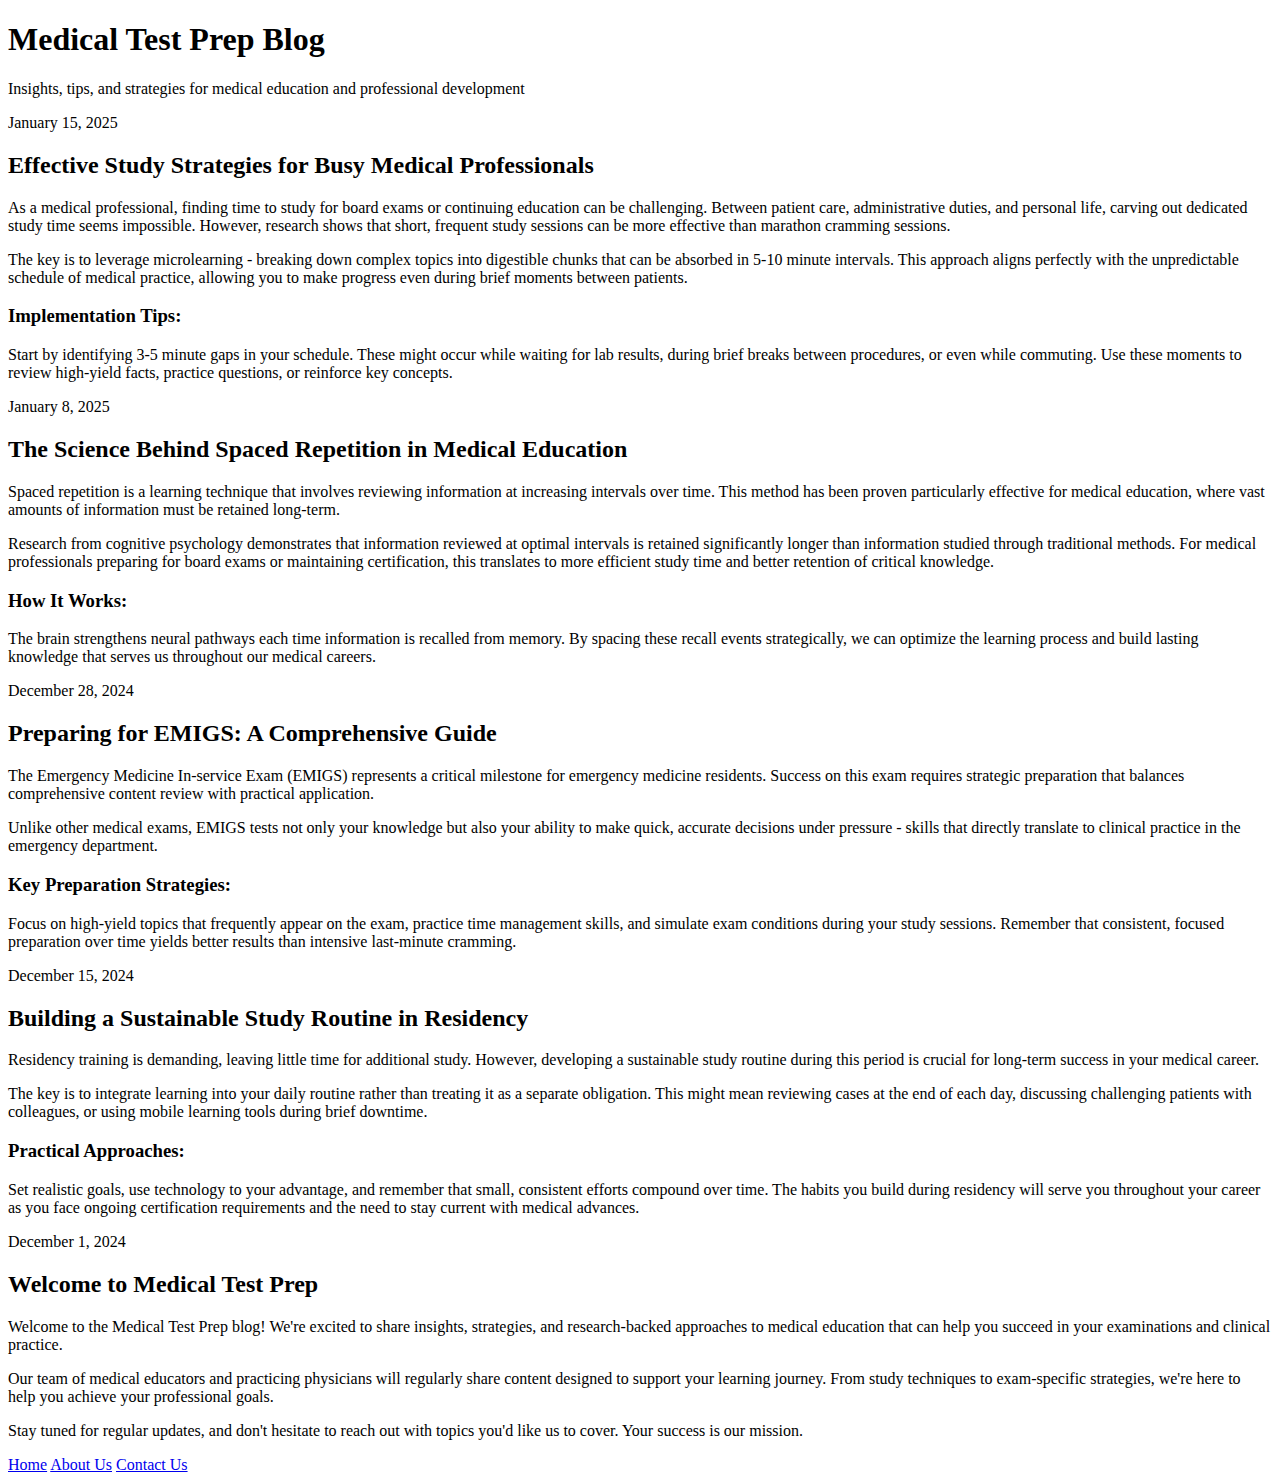
<file: blog.html>
<!DOCTYPE html>
<html lang="en">
<head>
  <meta charset="UTF-8" />
  <meta name="viewport" content="width=device-width, initial-scale=1.0"/>
  <title>Blog - Medical Test Prep</title>
  <link rel="stylesheet" href="style.css" />
</head>
<body>
  <div class="page-container">
    <header class="page-header">
      <h1 class="page-title">Medical Test Prep Blog</h1>
      <p>Insights, tips, and strategies for medical education and professional development</p>
    </header>
    
    <div class="page-content">
      <article class="blog-post">
        <div class="blog-date">January 15, 2025</div>
        <h2>Effective Study Strategies for Busy Medical Professionals</h2>
        <p>As a medical professional, finding time to study for board exams or continuing education can be challenging. Between patient care, administrative duties, and personal life, carving out dedicated study time seems impossible. However, research shows that short, frequent study sessions can be more effective than marathon cramming sessions.</p>
        <p>The key is to leverage microlearning - breaking down complex topics into digestible chunks that can be absorbed in 5-10 minute intervals. This approach aligns perfectly with the unpredictable schedule of medical practice, allowing you to make progress even during brief moments between patients.</p>
        <h3>Implementation Tips:</h3>
        <p>Start by identifying 3-5 minute gaps in your schedule. These might occur while waiting for lab results, during brief breaks between procedures, or even while commuting. Use these moments to review high-yield facts, practice questions, or reinforce key concepts.</p>
      </article>
      
      <article class="blog-post">
        <div class="blog-date">January 8, 2025</div>
        <h2>The Science Behind Spaced Repetition in Medical Education</h2>
        <p>Spaced repetition is a learning technique that involves reviewing information at increasing intervals over time. This method has been proven particularly effective for medical education, where vast amounts of information must be retained long-term.</p>
        <p>Research from cognitive psychology demonstrates that information reviewed at optimal intervals is retained significantly longer than information studied through traditional methods. For medical professionals preparing for board exams or maintaining certification, this translates to more efficient study time and better retention of critical knowledge.</p>
        <h3>How It Works:</h3>
        <p>The brain strengthens neural pathways each time information is recalled from memory. By spacing these recall events strategically, we can optimize the learning process and build lasting knowledge that serves us throughout our medical careers.</p>
      </article>
      
      <article class="blog-post">
        <div class="blog-date">December 28, 2024</div>
        <h2>Preparing for EMIGS: A Comprehensive Guide</h2>
        <p>The Emergency Medicine In-service Exam (EMIGS) represents a critical milestone for emergency medicine residents. Success on this exam requires strategic preparation that balances comprehensive content review with practical application.</p>
        <p>Unlike other medical exams, EMIGS tests not only your knowledge but also your ability to make quick, accurate decisions under pressure - skills that directly translate to clinical practice in the emergency department.</p>
        <h3>Key Preparation Strategies:</h3>
        <p>Focus on high-yield topics that frequently appear on the exam, practice time management skills, and simulate exam conditions during your study sessions. Remember that consistent, focused preparation over time yields better results than intensive last-minute cramming.</p>
      </article>
      
      <article class="blog-post">
        <div class="blog-date">December 15, 2024</div>
        <h2>Building a Sustainable Study Routine in Residency</h2>
        <p>Residency training is demanding, leaving little time for additional study. However, developing a sustainable study routine during this period is crucial for long-term success in your medical career.</p>
        <p>The key is to integrate learning into your daily routine rather than treating it as a separate obligation. This might mean reviewing cases at the end of each day, discussing challenging patients with colleagues, or using mobile learning tools during brief downtime.</p>
        <h3>Practical Approaches:</h3>
        <p>Set realistic goals, use technology to your advantage, and remember that small, consistent efforts compound over time. The habits you build during residency will serve you throughout your career as you face ongoing certification requirements and the need to stay current with medical advances.</p>
      </article>
      
      <article class="blog-post">
        <div class="blog-date">December 1, 2024</div>
        <h2>Welcome to Medical Test Prep</h2>
        <p>Welcome to the Medical Test Prep blog! We're excited to share insights, strategies, and research-backed approaches to medical education that can help you succeed in your examinations and clinical practice.</p>
        <p>Our team of medical educators and practicing physicians will regularly share content designed to support your learning journey. From study techniques to exam-specific strategies, we're here to help you achieve your professional goals.</p>
        <p>Stay tuned for regular updates, and don't hesitate to reach out with topics you'd like us to cover. Your success is our mission.</p>
      </article>
    </div>
    
    <!-- Footer Navigation -->
    <footer class="footer">
      <nav class="footer-nav">
        <a href="index.html">Home</a>
        <a href="about.html">About Us</a>
        <a href="contact.html">Contact Us</a>
      </nav>
    </footer>
  </div>
</body>
</html>
</file>
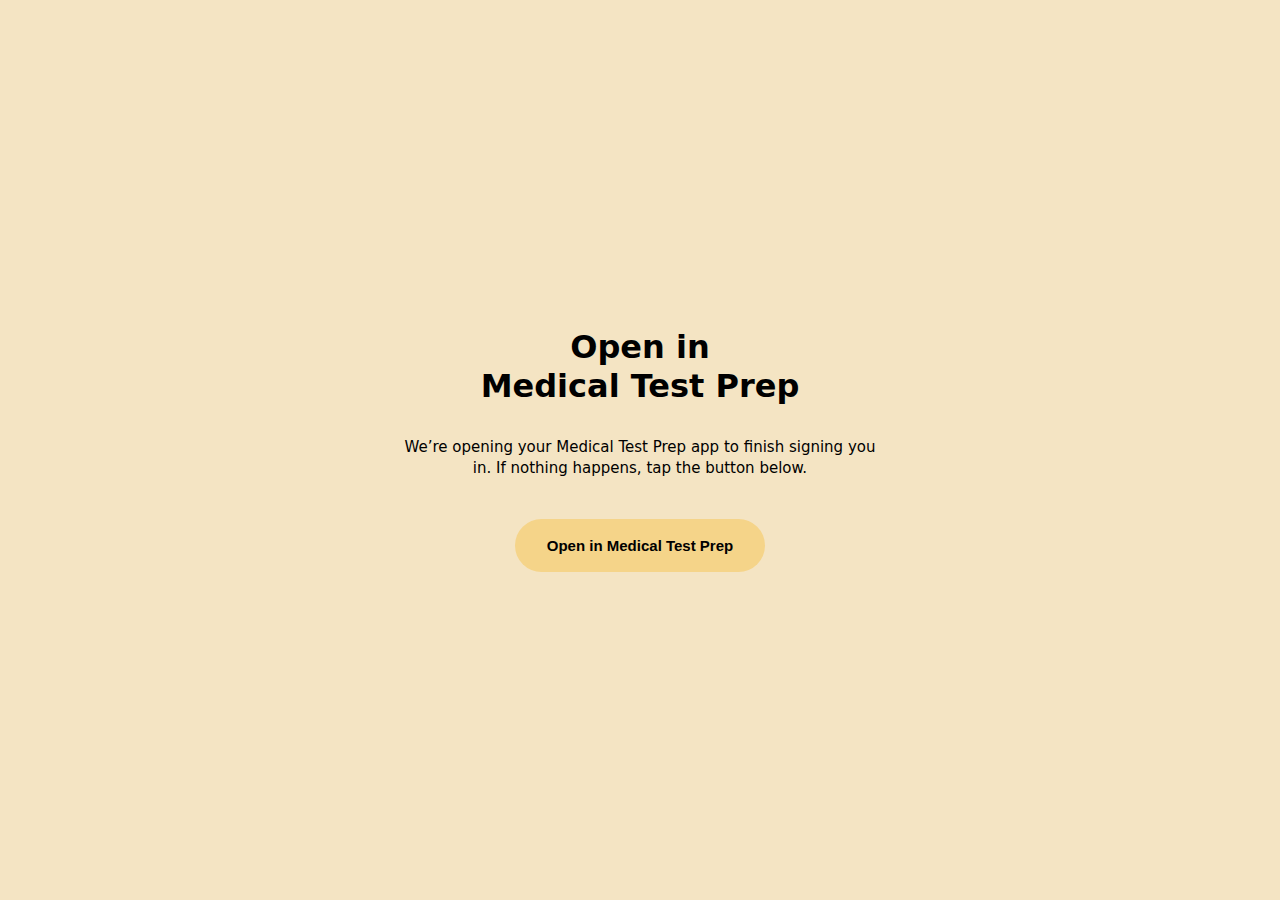
<file: login.html>
<!DOCTYPE html>
<html lang="en">
<head>
  <meta charset="UTF-8" />
  <title>Open Medical Test Prep</title>
  <meta name="viewport" content="width=device-width, initial-scale=1.0" />

  <!-- Page-specific styles for the magic-link screen -->
  <style>
    :root {
      --bg-color: #f4e4c3;
      --button-color: #f5d489;
      --button-text: #000000;
      --text-color: #000000;
    }

    * {
      box-sizing: border-box;
    }

    body {
      margin: 0;
      padding: 0;
      font-family: -apple-system, BlinkMacSystemFont, "SF Pro Text",
        system-ui, -webkit-system-font, sans-serif;
      background-color: var(--bg-color);
      color: var(--text-color);
    }

    .page-wrapper {
      min-height: 100vh;
      display: flex;
      align-items: center;
      justify-content: center;
      padding: 24px;
    }

    .card {
      width: 100%;
      max-width: 480px;
      text-align: center;
    }

    h1 {
      margin: 0 0 32px;
      font-size: 32px;
      line-height: 1.2;
      font-weight: 800;
    }

    .subtitle {
      font-size: 15px;
      line-height: 1.4;
      margin-bottom: 40px;
    }

    .primary-button {
      display: inline-block;
      padding: 18px 32px;
      border-radius: 999px;
      border: none;
      background-color: var(--button-color);
      color: var(--button-text);
      font-size: 15px;
      font-weight: 700;
      text-decoration: none;
      cursor: pointer;
      transition: transform 0.12s ease-out, box-shadow 0.12s ease-out;
    }

    .primary-button:active {
      transform: translateY(1px) scale(0.98);
      box-shadow: 0 3px 10px rgba(0, 0, 0, 0.15);
    }

    /* Optional tiny debug link, hidden visually but still there if needed */
    .debug-link {
      margin-top: 16px;
      font-size: 11px;
      color: #555;
      word-break: break-all;
      display: none; /* set to "block" if you ever want to see it */
    }
  </style>
</head>
<body>
  <div class="page-wrapper">
    <div class="card">
      <h1>Open in<br />Medical Test Prep</h1>
      <p class="subtitle">
        We’re opening your Medical Test Prep app to finish signing you in.
        If nothing happens, tap the button below.
      </p>

      <button id="open-app-button" class="primary-button">
        Open in Medical Test Prep
      </button>

      <a id="debug-link" href="#" class="debug-link"></a>
    </div>
  </div>

    <script>
    (function () {
      // Everything after the "?" in the current URL (mode, oobCode, apiKey, etc.)
      var queryString = window.location.search || "";

      // Deep link your iOS app understands, e.g.:
      // emigsprep://magic?mode=signIn&oobCode=...&apiKey=...
      var deepLink = "emigsprep://magic" + queryString;

      // 1️⃣ Try to open the app automatically shortly after page load
      setTimeout(function () {
        window.location.href = deepLink;
      }, 700); // small delay gives the page time to render first

      // 2️⃣ Still wire up the button as a manual fallback
      var button = document.getElementById("open-app-button");
      button.addEventListener("click", function () {
        window.location.href = deepLink;
      });

      // Optional tiny debug link (kept hidden in CSS)
      var debug = document.getElementById("debug-link");
      debug.href = deepLink;
      debug.textContent = "Deep link: " + deepLink;
    })();
  </script>
</body>
</html>
</file>
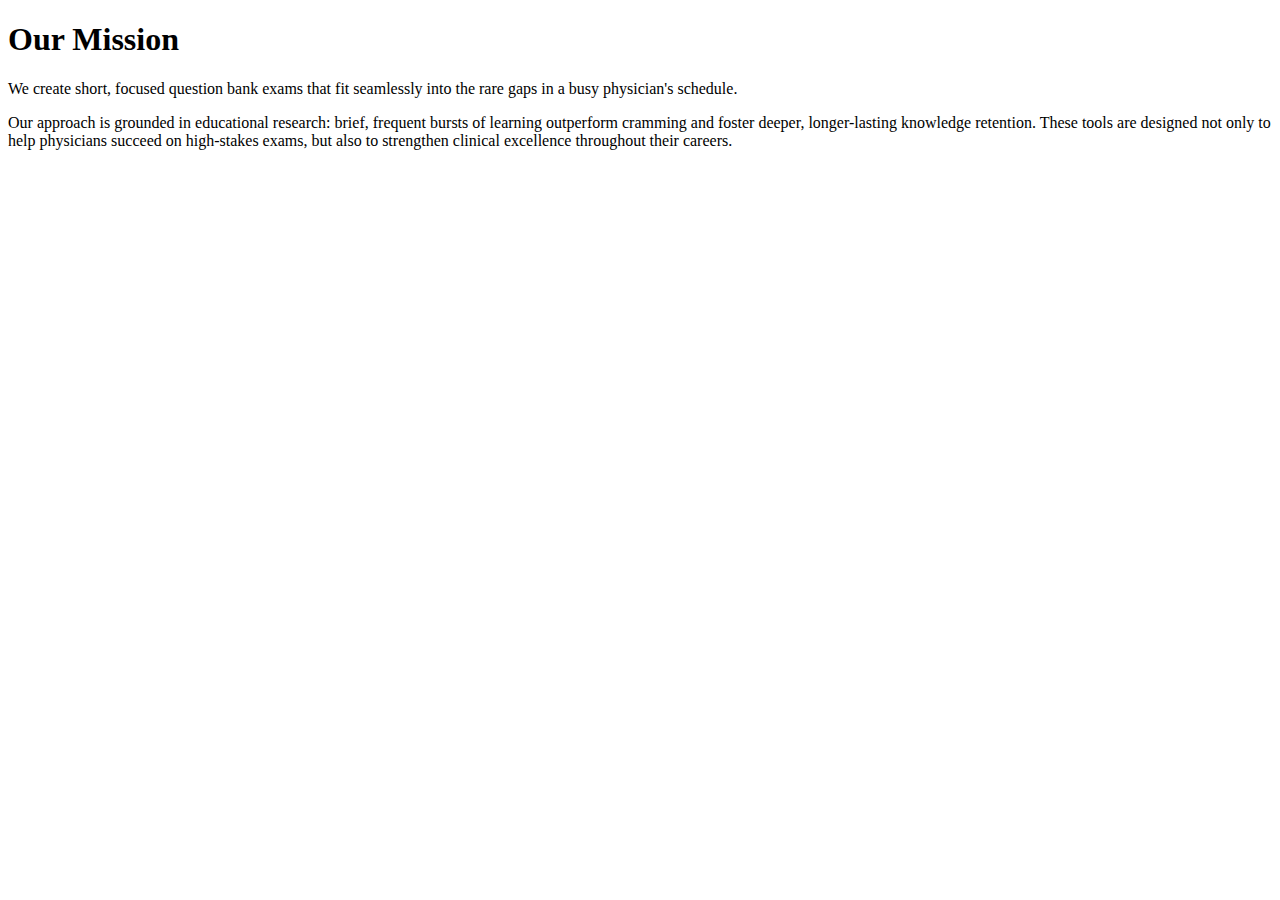
<file: ourmission.html>
<!DOCTYPE html>
<html lang="en">
<head>
  <meta charset="UTF-8" />
  <meta name="viewport" content="width=device-width, initial-scale=1.0"/>
  <title>Our Mission - Medical Test Prep</title>
  <link rel="stylesheet" href="style.css" />
</head>
<body>
  <div class="about-container">
    <div class="about-content">
      <h1 class="page-heading">Our Mission</h1>

      <p class="page-text">
        We create short, focused question bank exams that fit seamlessly into the rare
        gaps in a busy physician's schedule.
      </p>

      <p class="page-text">
        Our approach is grounded in educational research: brief, frequent bursts of
        learning outperform cramming and foster deeper, longer-lasting knowledge
        retention. These tools are designed not only to help physicians succeed on
        high-stakes exams, but also to strengthen clinical excellence throughout their
        careers.
      </p>
    </div>
  </div>
</body>
</html>
</file>
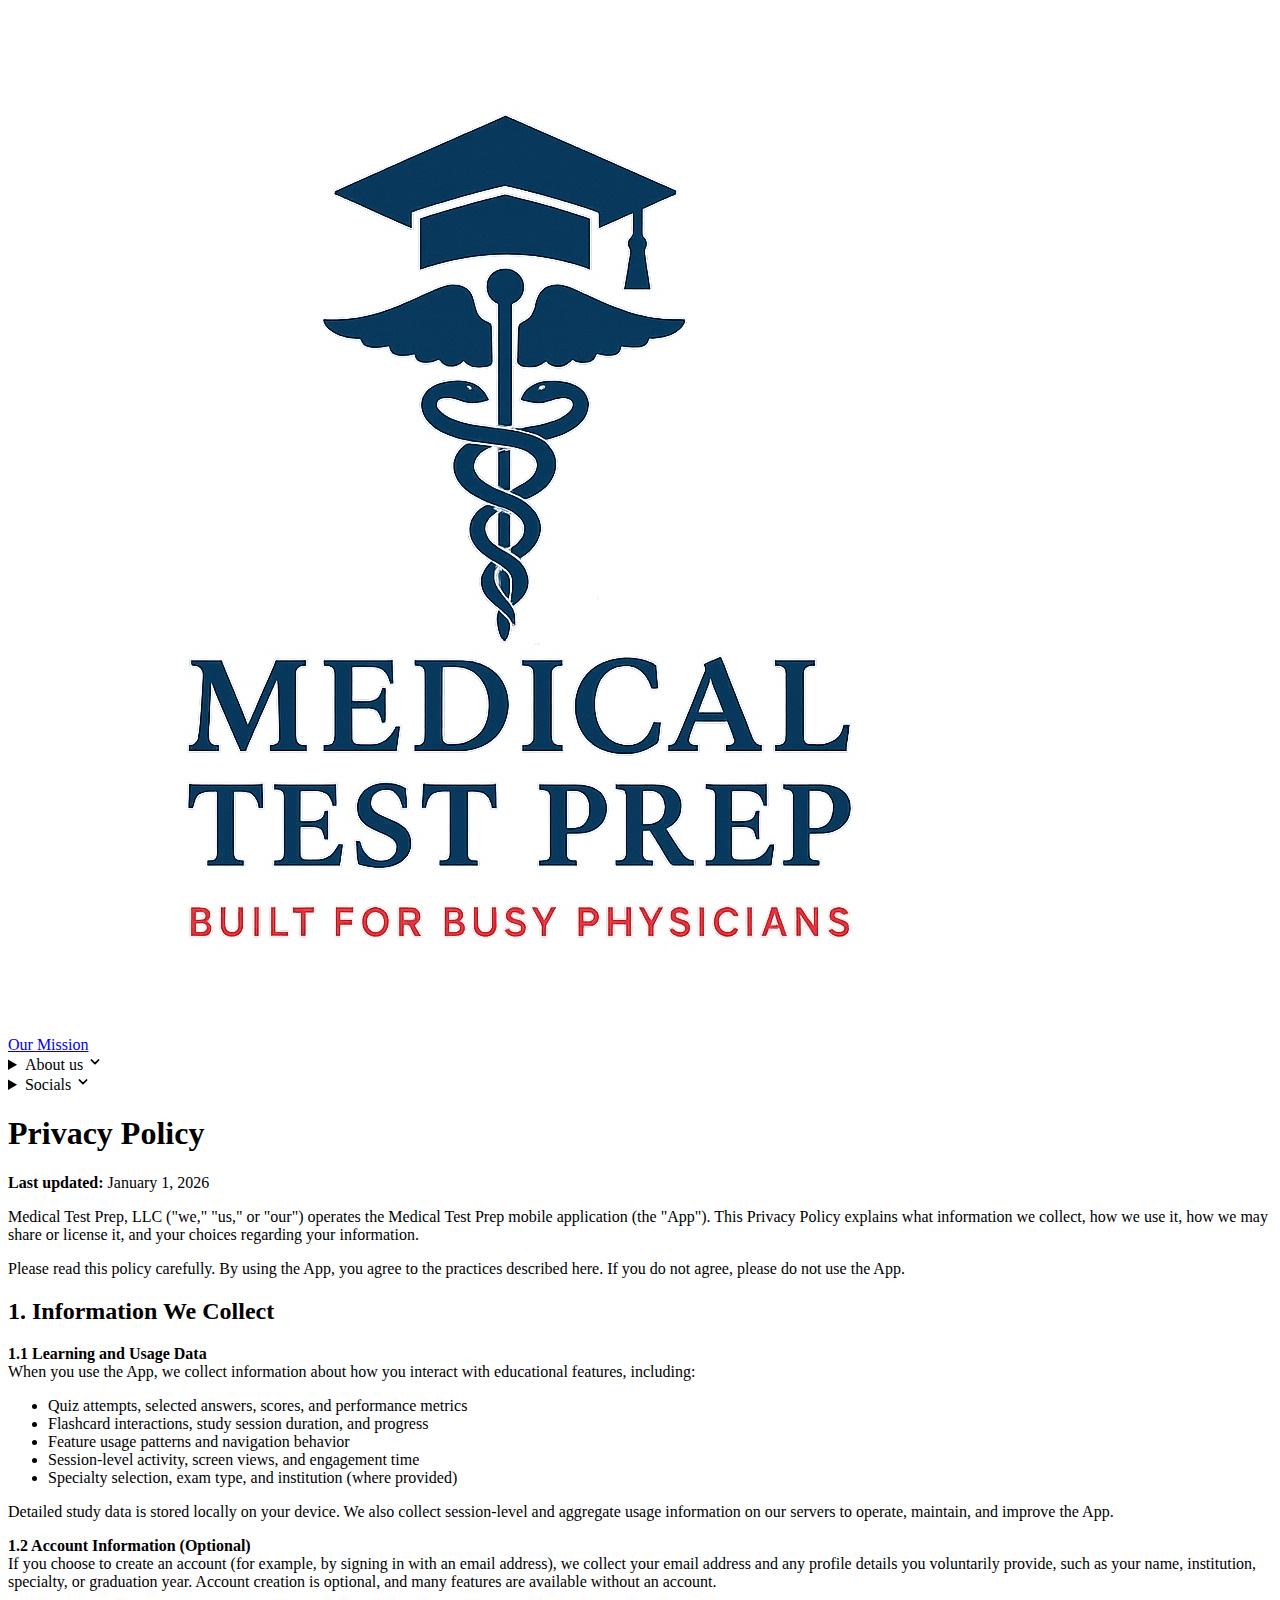
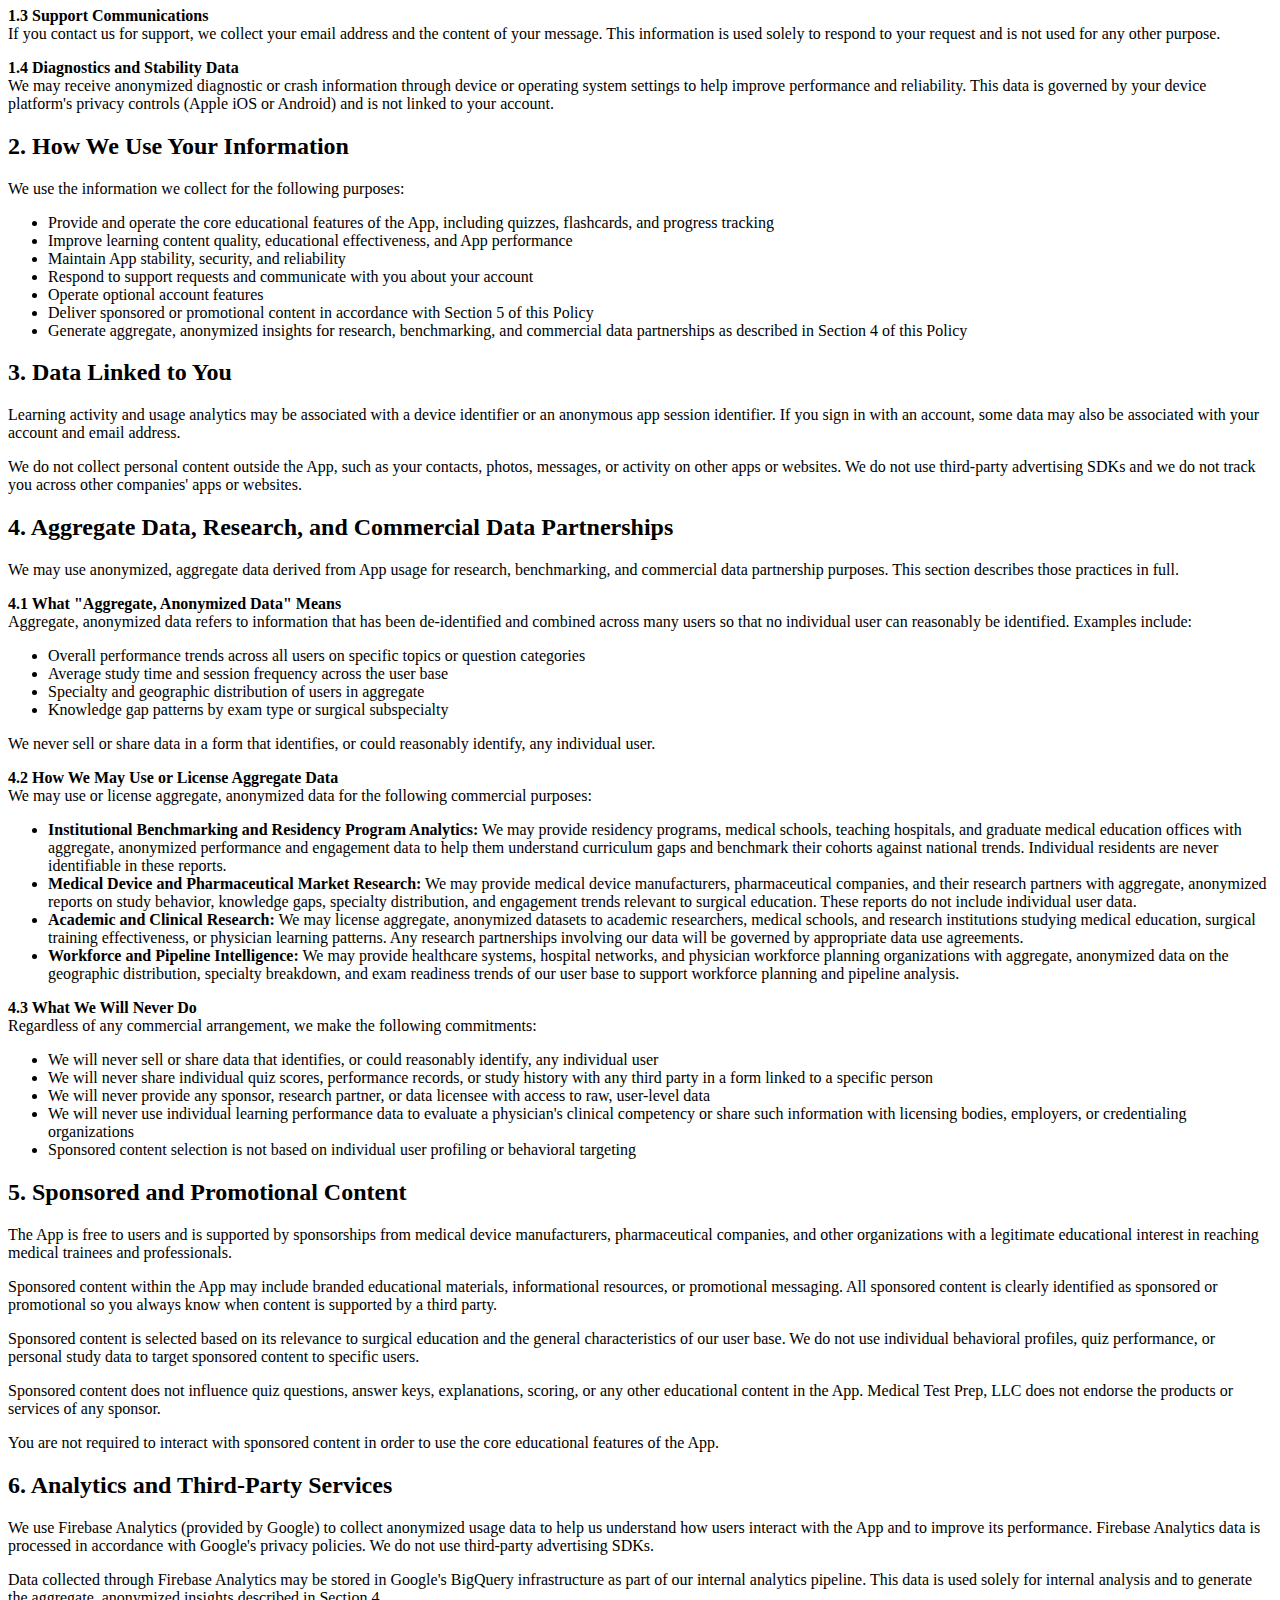
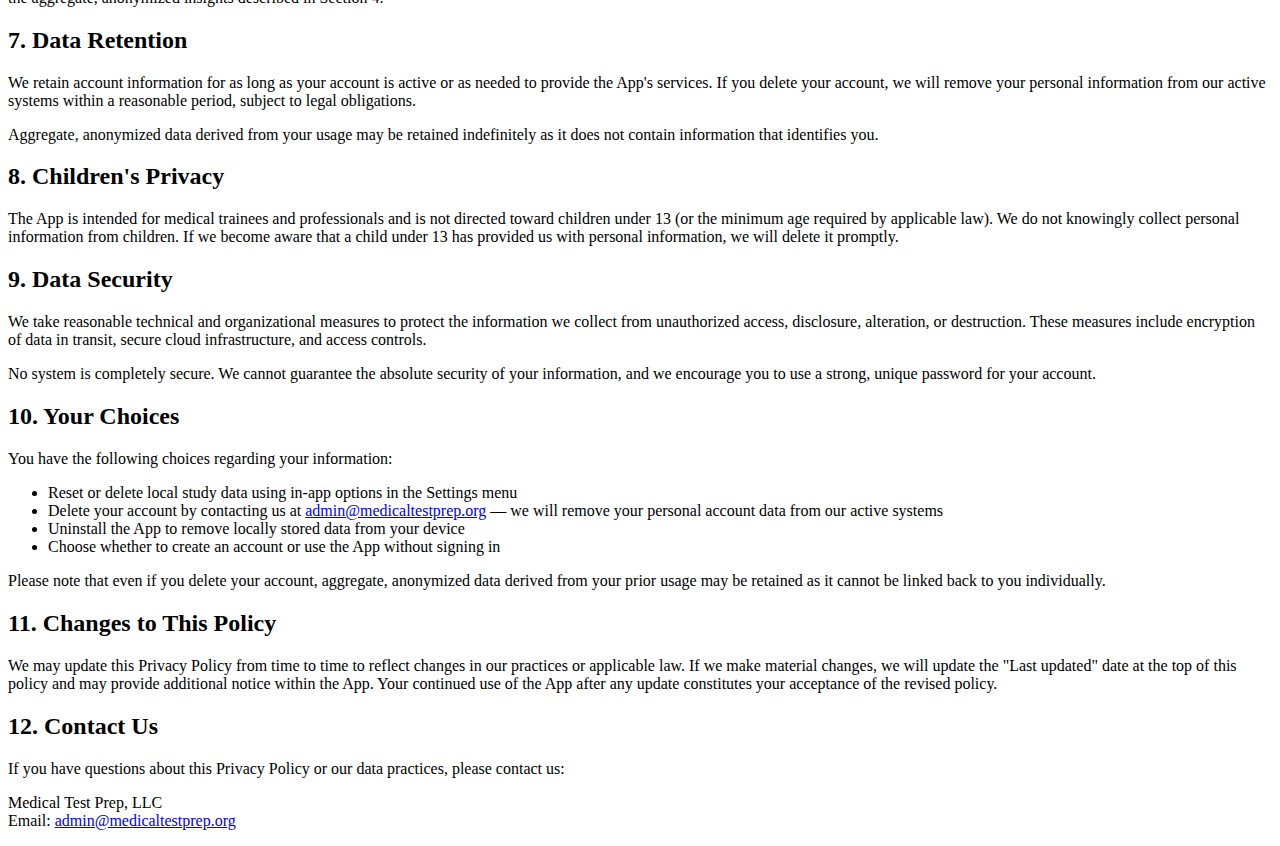
<file: privacypolicy.html>
<!DOCTYPE html>
<html lang="en">
<head>
  <meta charset="UTF-8" />
  <meta name="viewport" content="width=device-width, initial-scale=1.0"/>
  <title>Privacy Policy - Medical Test Prep</title>
  <link rel="stylesheet" href="style.css?v=6" />
</head>
<body>

  <!-- HEADER NAV -->
  <header class="site-header">
    <a class="home-logo" href="index.html" aria-label="Go to Home">
      <img src="medicaltestpreplogo.png" alt="Medical Test Prep Logo" class="nav-logo">
    </a>

    <nav class="site-nav" aria-label="Primary navigation">
      <a class="nav-link" href="ourmission.html">Our Mission</a>

      <details class="nav-dropdown" id="aboutDropdown">
        <summary class="nav-link nav-summary">
          About us
          <span class="nav-chevron" aria-hidden="true">
            <svg viewBox="0 0 20 20" width="16" height="16" focusable="false" aria-hidden="true">
              <path d="M5.5 7.5L10 12l4.5-4.5" fill="none" stroke="currentColor" stroke-width="2.2" stroke-linecap="round" stroke-linejoin="round"/>
            </svg>
          </span>
        </summary>

        <div class="dropdown-menu" role="menu" aria-label="About us menu">
          <a role="menuitem" href="about.html">About Us</a>
          <a role="menuitem" href="contact.html">Contact</a>
          <a role="menuitem" href="privacypolicy.html">Privacy Policy</a>
          <a role="menuitem" href="termsofuse.html">Terms of Use</a>
        </div>
      </details>

      <details class="nav-dropdown" id="socialsDropdown">
        <summary class="nav-link nav-summary">
          Socials
          <span class="nav-chevron" aria-hidden="true">
            <svg viewBox="0 0 20 20" width="16" height="16" focusable="false" aria-hidden="true">
              <path d="M5.5 7.5L10 12l4.5-4.5" fill="none" stroke="currentColor" stroke-width="2.2" stroke-linecap="round" stroke-linejoin="round"/>
            </svg>
          </span>
        </summary>

        <div class="dropdown-menu" role="menu" aria-label="Socials menu">
          <a role="menuitem" href="https://www.instagram.com/medical_test_prep/" target="_blank" rel="noopener noreferrer">
            Instagram
          </a>
        </div>
      </details>
    </nav>
  </header>

  <div class="dropdown-overlay" id="dropdownOverlay" aria-hidden="true"></div>

  <div class="page-content">
    <div class="about-content">
      <h1 class="page-heading">Privacy Policy</h1>
      <p class="page-text"><strong>Last updated:</strong> January 1, 2026</p>

      <p class="page-text">
        Medical Test Prep, LLC ("we," "us," or "our") operates the Medical Test Prep mobile
        application (the "App"). This Privacy Policy explains what information we collect, how
        we use it, how we may share or license it, and your choices regarding your information.
      </p>
      <p class="page-text">
        Please read this policy carefully. By using the App, you agree to the practices described
        here. If you do not agree, please do not use the App.
      </p>

      <!-- 1 -->
      <h2 class="page-subheading">1. Information We Collect</h2>

      <p class="page-text">
        <strong>1.1 Learning and Usage Data</strong><br />
        When you use the App, we collect information about how you interact with educational
        features, including:
      </p>
      <ul class="page-text">
        <li>Quiz attempts, selected answers, scores, and performance metrics</li>
        <li>Flashcard interactions, study session duration, and progress</li>
        <li>Feature usage patterns and navigation behavior</li>
        <li>Session-level activity, screen views, and engagement time</li>
        <li>Specialty selection, exam type, and institution (where provided)</li>
      </ul>
      <p class="page-text">
        Detailed study data is stored locally on your device. We also collect session-level and
        aggregate usage information on our servers to operate, maintain, and improve the App.
      </p>

      <p class="page-text">
        <strong>1.2 Account Information (Optional)</strong><br />
        If you choose to create an account (for example, by signing in with an email address),
        we collect your email address and any profile details you voluntarily provide, such as
        your name, institution, specialty, or graduation year. Account creation is optional, and
        many features are available without an account.
      </p>

      <p class="page-text">
        <strong>1.3 Support Communications</strong><br />
        If you contact us for support, we collect your email address and the content of your
        message. This information is used solely to respond to your request and is not used for
        any other purpose.
      </p>

      <p class="page-text">
        <strong>1.4 Diagnostics and Stability Data</strong><br />
        We may receive anonymized diagnostic or crash information through device or operating
        system settings to help improve performance and reliability. This data is governed by
        your device platform's privacy controls (Apple iOS or Android) and is not linked to your
        account.
      </p>

      <!-- 2 -->
      <h2 class="page-subheading">2. How We Use Your Information</h2>
      <p class="page-text">We use the information we collect for the following purposes:</p>
      <ul class="page-text">
        <li>Provide and operate the core educational features of the App, including quizzes, flashcards, and progress tracking</li>
        <li>Improve learning content quality, educational effectiveness, and App performance</li>
        <li>Maintain App stability, security, and reliability</li>
        <li>Respond to support requests and communicate with you about your account</li>
        <li>Operate optional account features</li>
        <li>Deliver sponsored or promotional content in accordance with Section 5 of this Policy</li>
        <li>Generate aggregate, anonymized insights for research, benchmarking, and commercial data partnerships as described in Section 4 of this Policy</li>
      </ul>

      <!-- 3 -->
      <h2 class="page-subheading">3. Data Linked to You</h2>
      <p class="page-text">
        Learning activity and usage analytics may be associated with a device identifier or an
        anonymous app session identifier. If you sign in with an account, some data may also be
        associated with your account and email address.
      </p>
      <p class="page-text">
        We do not collect personal content outside the App, such as your contacts, photos,
        messages, or activity on other apps or websites. We do not use third-party advertising
        SDKs and we do not track you across other companies' apps or websites.
      </p>

      <!-- 4 -->
      <h2 class="page-subheading">4. Aggregate Data, Research, and Commercial Data Partnerships</h2>

      <p class="page-text">
        We may use anonymized, aggregate data derived from App usage for research, benchmarking,
        and commercial data partnership purposes. This section describes those practices in full.
      </p>

      <p class="page-text">
        <strong>4.1 What "Aggregate, Anonymized Data" Means</strong><br />
        Aggregate, anonymized data refers to information that has been de-identified and combined
        across many users so that no individual user can reasonably be identified. Examples
        include:
      </p>
      <ul class="page-text">
        <li>Overall performance trends across all users on specific topics or question categories</li>
        <li>Average study time and session frequency across the user base</li>
        <li>Specialty and geographic distribution of users in aggregate</li>
        <li>Knowledge gap patterns by exam type or surgical subspecialty</li>
      </ul>
      <p class="page-text">
        We never sell or share data in a form that identifies, or could reasonably identify, any
        individual user.
      </p>

      <p class="page-text">
        <strong>4.2 How We May Use or License Aggregate Data</strong><br />
        We may use or license aggregate, anonymized data for the following commercial purposes:
      </p>
      <ul class="page-text">
        <li><strong>Institutional Benchmarking and Residency Program Analytics:</strong> We may provide residency programs, medical schools, teaching hospitals, and graduate medical education offices with aggregate, anonymized performance and engagement data to help them understand curriculum gaps and benchmark their cohorts against national trends. Individual residents are never identifiable in these reports.</li>
        <li><strong>Medical Device and Pharmaceutical Market Research:</strong> We may provide medical device manufacturers, pharmaceutical companies, and their research partners with aggregate, anonymized reports on study behavior, knowledge gaps, specialty distribution, and engagement trends relevant to surgical education. These reports do not include individual user data.</li>
        <li><strong>Academic and Clinical Research:</strong> We may license aggregate, anonymized datasets to academic researchers, medical schools, and research institutions studying medical education, surgical training effectiveness, or physician learning patterns. Any research partnerships involving our data will be governed by appropriate data use agreements.</li>
        <li><strong>Workforce and Pipeline Intelligence:</strong> We may provide healthcare systems, hospital networks, and physician workforce planning organizations with aggregate, anonymized data on the geographic distribution, specialty breakdown, and exam readiness trends of our user base to support workforce planning and pipeline analysis.</li>
      </ul>

      <p class="page-text">
        <strong>4.3 What We Will Never Do</strong><br />
        Regardless of any commercial arrangement, we make the following commitments:
      </p>
      <ul class="page-text">
        <li>We will never sell or share data that identifies, or could reasonably identify, any individual user</li>
        <li>We will never share individual quiz scores, performance records, or study history with any third party in a form linked to a specific person</li>
        <li>We will never provide any sponsor, research partner, or data licensee with access to raw, user-level data</li>
        <li>We will never use individual learning performance data to evaluate a physician's clinical competency or share such information with licensing bodies, employers, or credentialing organizations</li>
        <li>Sponsored content selection is not based on individual user profiling or behavioral targeting</li>
      </ul>

      <!-- 5 -->
      <h2 class="page-subheading">5. Sponsored and Promotional Content</h2>
      <p class="page-text">
        The App is free to users and is supported by sponsorships from medical device
        manufacturers, pharmaceutical companies, and other organizations with a legitimate
        educational interest in reaching medical trainees and professionals.
      </p>
      <p class="page-text">
        Sponsored content within the App may include branded educational materials,
        informational resources, or promotional messaging. All sponsored content is clearly
        identified as sponsored or promotional so you always know when content is supported by
        a third party.
      </p>
      <p class="page-text">
        Sponsored content is selected based on its relevance to surgical education and the
        general characteristics of our user base. We do not use individual behavioral profiles,
        quiz performance, or personal study data to target sponsored content to specific users.
      </p>
      <p class="page-text">
        Sponsored content does not influence quiz questions, answer keys, explanations, scoring,
        or any other educational content in the App. Medical Test Prep, LLC does not endorse
        the products or services of any sponsor.
      </p>
      <p class="page-text">
        You are not required to interact with sponsored content in order to use the core
        educational features of the App.
      </p>

      <!-- 6 -->
      <h2 class="page-subheading">6. Analytics and Third-Party Services</h2>
      <p class="page-text">
        We use Firebase Analytics (provided by Google) to collect anonymized usage data to help
        us understand how users interact with the App and to improve its performance. Firebase
        Analytics data is processed in accordance with Google's privacy policies. We do not use
        third-party advertising SDKs.
      </p>
      <p class="page-text">
        Data collected through Firebase Analytics may be stored in Google's BigQuery
        infrastructure as part of our internal analytics pipeline. This data is used solely for
        internal analysis and to generate the aggregate, anonymized insights described in
        Section 4.
      </p>

      <!-- 7 -->
      <h2 class="page-subheading">7. Data Retention</h2>
      <p class="page-text">
        We retain account information for as long as your account is active or as needed to
        provide the App's services. If you delete your account, we will remove your personal
        information from our active systems within a reasonable period, subject to legal
        obligations.
      </p>
      <p class="page-text">
        Aggregate, anonymized data derived from your usage may be retained indefinitely as it
        does not contain information that identifies you.
      </p>

      <!-- 8 -->
      <h2 class="page-subheading">8. Children's Privacy</h2>
      <p class="page-text">
        The App is intended for medical trainees and professionals and is not directed toward
        children under 13 (or the minimum age required by applicable law). We do not knowingly
        collect personal information from children. If we become aware that a child under 13 has
        provided us with personal information, we will delete it promptly.
      </p>

      <!-- 9 -->
      <h2 class="page-subheading">9. Data Security</h2>
      <p class="page-text">
        We take reasonable technical and organizational measures to protect the information we
        collect from unauthorized access, disclosure, alteration, or destruction. These measures
        include encryption of data in transit, secure cloud infrastructure, and access controls.
      </p>
      <p class="page-text">
        No system is completely secure. We cannot guarantee the absolute security of your
        information, and we encourage you to use a strong, unique password for your account.
      </p>

      <!-- 10 -->
      <h2 class="page-subheading">10. Your Choices</h2>
      <p class="page-text">You have the following choices regarding your information:</p>
      <ul class="page-text">
        <li>Reset or delete local study data using in-app options in the Settings menu</li>
        <li>Delete your account by contacting us at <a href="mailto:admin@medicaltestprep.org">admin@medicaltestprep.org</a> — we will remove your personal account data from our active systems</li>
        <li>Uninstall the App to remove locally stored data from your device</li>
        <li>Choose whether to create an account or use the App without signing in</li>
      </ul>
      <p class="page-text">
        Please note that even if you delete your account, aggregate, anonymized data derived
        from your prior usage may be retained as it cannot be linked back to you individually.
      </p>

      <!-- 11 -->
      <h2 class="page-subheading">11. Changes to This Policy</h2>
      <p class="page-text">
        We may update this Privacy Policy from time to time to reflect changes in our practices
        or applicable law. If we make material changes, we will update the "Last updated" date
        at the top of this policy and may provide additional notice within the App. Your
        continued use of the App after any update constitutes your acceptance of the revised
        policy.
      </p>

      <!-- 12 -->
      <h2 class="page-subheading">12. Contact Us</h2>
      <p class="page-text">
        If you have questions about this Privacy Policy or our data practices, please contact us:
      </p>
      <p class="page-text">
        Medical Test Prep, LLC<br />
        Email: <a href="mailto:admin@medicaltestprep.org">admin@medicaltestprep.org</a>
      </p>

    </div>
  </div>

  <script>
  (function () {
    const about = document.getElementById("aboutDropdown");
    const socials = document.getElementById("socialsDropdown");
    const overlay = document.getElementById("dropdownOverlay");

    const dropdowns = [about, socials].filter(Boolean);
    if (!dropdowns.length) return;

    function anyOpen() {
      return dropdowns.some(d => d.open);
    }

    function syncOverlay() {
      if (!overlay) return;
      overlay.classList.toggle("is-open", anyOpen());
    }

    function closeAll() {
      dropdowns.forEach(d => d.open = false);
      syncOverlay();
    }

    function openOnly(target) {
      dropdowns.forEach(d => d.open = (d === target));
      syncOverlay();
    }

    dropdowns.forEach(d => {
      const summary = d.querySelector("summary");
      if (!summary) return;

      summary.addEventListener("click", (e) => {
        e.preventDefault();
        if (d.open) {
          d.open = false;
          syncOverlay();
        } else {
          openOnly(d);
        }
      });
    });

    if (overlay) overlay.addEventListener("click", () => closeAll());

    document.addEventListener("keydown", (e) => {
      if (e.key === "Escape") closeAll();
    });

    dropdowns.forEach(d => {
      d.querySelectorAll(".dropdown-menu a").forEach(link => {
        link.addEventListener("click", () => closeAll());
      });
    });

    document.addEventListener("pointerdown", (e) => {
      if (!anyOpen()) return;
      const clickedInside = dropdowns.some(d => d.contains(e.target));
      if (!clickedInside) closeAll();
    });
  })();
  </script>

</body>
</html>
</file>
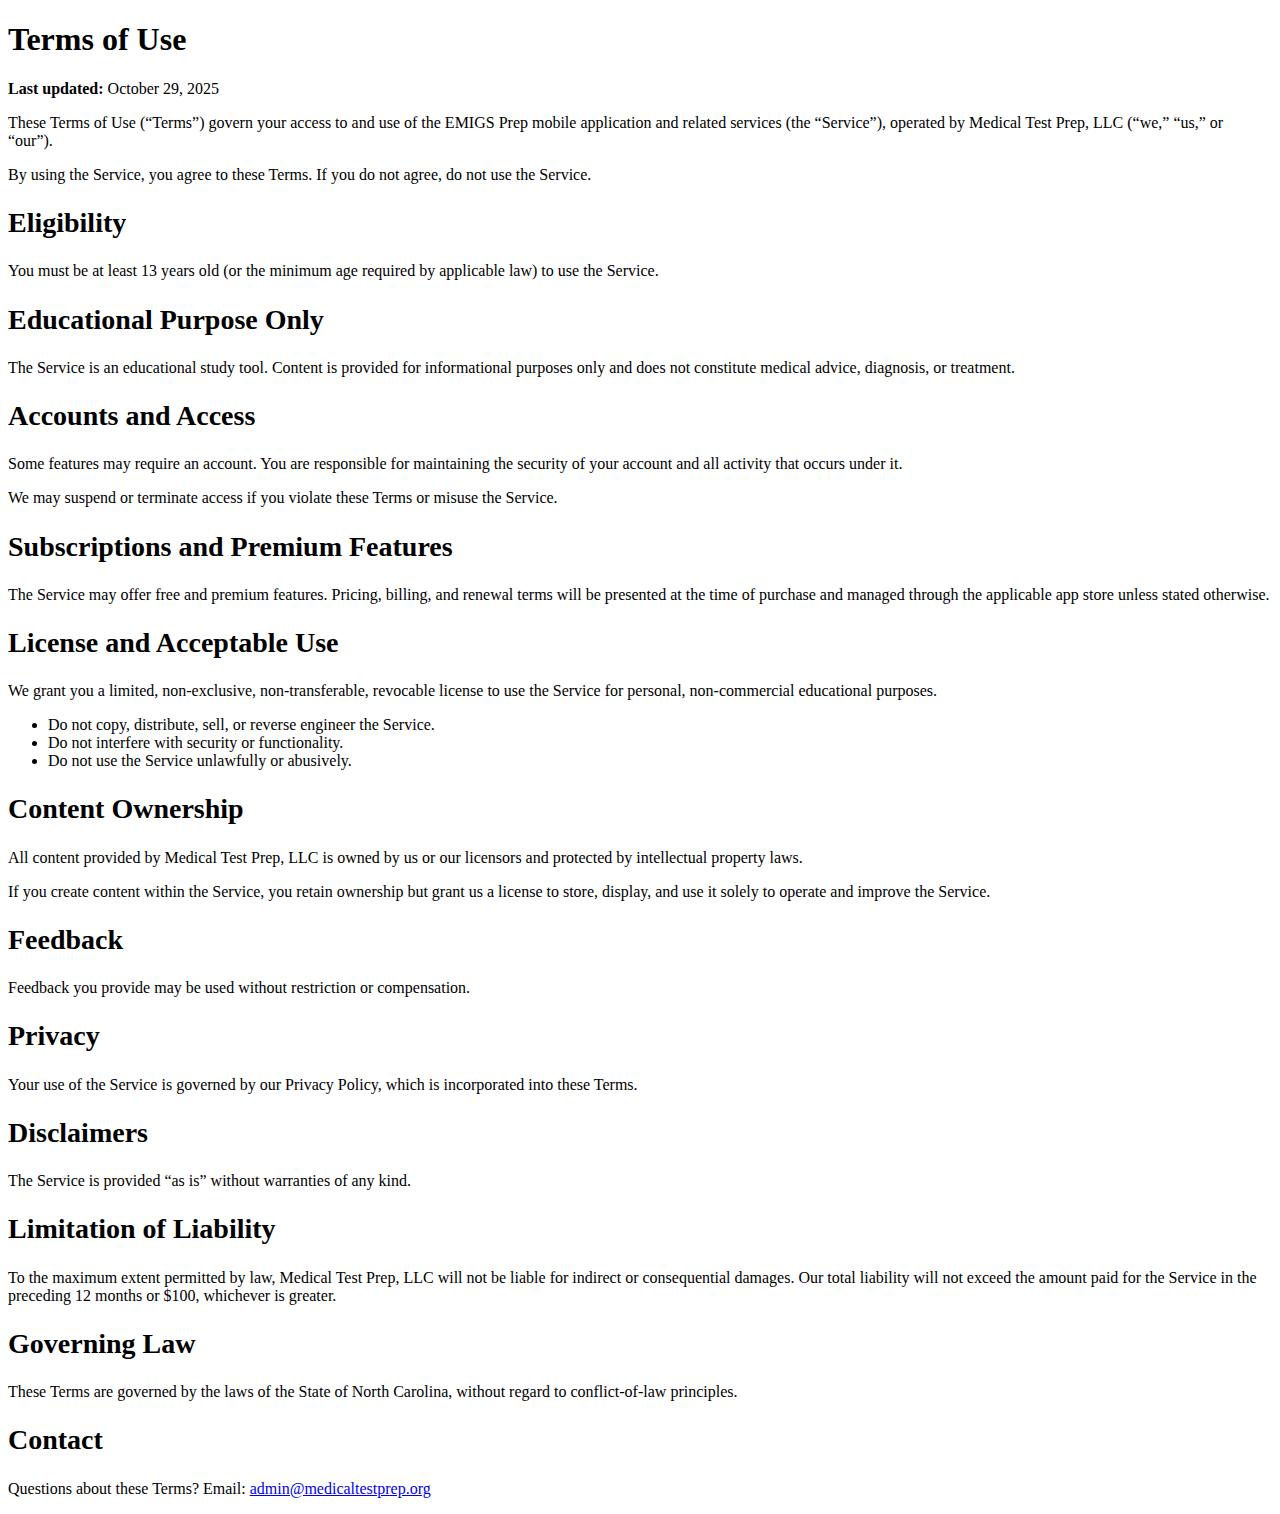
<file: terms-of-use.html>
<!DOCTYPE html>
<html lang="en">
<head>
  <meta charset="UTF-8" />
  <meta name="viewport" content="width=device-width, initial-scale=1.0"/>
  <title>Terms of Use - Medical Test Prep</title>
  <link rel="stylesheet" href="style.css" />
</head>
<body>
  <div class="page-content">
    <div class="about-content">
      <h1 class="page-heading">Terms of Use</h1>
      <p class="page-text"><strong>Last updated:</strong> October 29, 2025</p>

      <p class="page-text">
        These Terms of Use (“Terms”) govern your access to and use of the EMIGS Prep
        mobile application and related services (the “Service”), operated by Medical
        Test Prep, LLC (“we,” “us,” or “our”).
      </p>

      <p class="page-text">
        By using the Service, you agree to these Terms. If you do not agree, do not use
        the Service.
      </p>

      <h2 class="page-heading" style="font-size:28px;">Eligibility</h2>
      <p class="page-text">
        You must be at least 13 years old (or the minimum age required by applicable
        law) to use the Service.
      </p>

      <h2 class="page-heading" style="font-size:28px;">Educational Purpose Only</h2>
      <p class="page-text">
        The Service is an educational study tool. Content is provided for informational
        purposes only and does not constitute medical advice, diagnosis, or treatment.
      </p>

      <h2 class="page-heading" style="font-size:28px;">Accounts and Access</h2>
      <p class="page-text">
        Some features may require an account. You are responsible for maintaining the
        security of your account and all activity that occurs under it.
      </p>

      <p class="page-text">
        We may suspend or terminate access if you violate these Terms or misuse the
        Service.
      </p>

      <h2 class="page-heading" style="font-size:28px;">Subscriptions and Premium Features</h2>
      <p class="page-text">
        The Service may offer free and premium features. Pricing, billing, and renewal
        terms will be presented at the time of purchase and managed through the
        applicable app store unless stated otherwise.
      </p>

      <h2 class="page-heading" style="font-size:28px;">License and Acceptable Use</h2>
      <p class="page-text">
        We grant you a limited, non-exclusive, non-transferable, revocable license to
        use the Service for personal, non-commercial educational purposes.
      </p>

      <ul class="page-text">
        <li>Do not copy, distribute, sell, or reverse engineer the Service.</li>
        <li>Do not interfere with security or functionality.</li>
        <li>Do not use the Service unlawfully or abusively.</li>
      </ul>

      <h2 class="page-heading" style="font-size:28px;">Content Ownership</h2>
      <p class="page-text">
        All content provided by Medical Test Prep, LLC is owned by us or our licensors
        and protected by intellectual property laws.
      </p>

      <p class="page-text">
        If you create content within the Service, you retain ownership but grant us a
        license to store, display, and use it solely to operate and improve the
        Service.
      </p>

      <h2 class="page-heading" style="font-size:28px;">Feedback</h2>
      <p class="page-text">
        Feedback you provide may be used without restriction or compensation.
      </p>

      <h2 class="page-heading" style="font-size:28px;">Privacy</h2>
      <p class="page-text">
        Your use of the Service is governed by our Privacy Policy, which is incorporated
        into these Terms.
      </p>

      <h2 class="page-heading" style="font-size:28px;">Disclaimers</h2>
      <p class="page-text">
        The Service is provided “as is” without warranties of any kind.
      </p>

      <h2 class="page-heading" style="font-size:28px;">Limitation of Liability</h2>
      <p class="page-text">
        To the maximum extent permitted by law, Medical Test Prep, LLC will not be
        liable for indirect or consequential damages. Our total liability will not
        exceed the amount paid for the Service in the preceding 12 months or $100,
        whichever is greater.
      </p>

      <h2 class="page-heading" style="font-size:28px;">Governing Law</h2>
      <p class="page-text">
        These Terms are governed by the laws of the State of North Carolina, without
        regard to conflict-of-law principles.
      </p>

      <h2 class="page-heading" style="font-size:28px;">Contact</h2>
      <p class="page-text">
        Questions about these Terms? Email:
        <a href="mailto:admin@medicaltestprep.org">admin@medicaltestprep.org</a>
      </p>
    </div>
  </div>
</body>
</html>
</file>
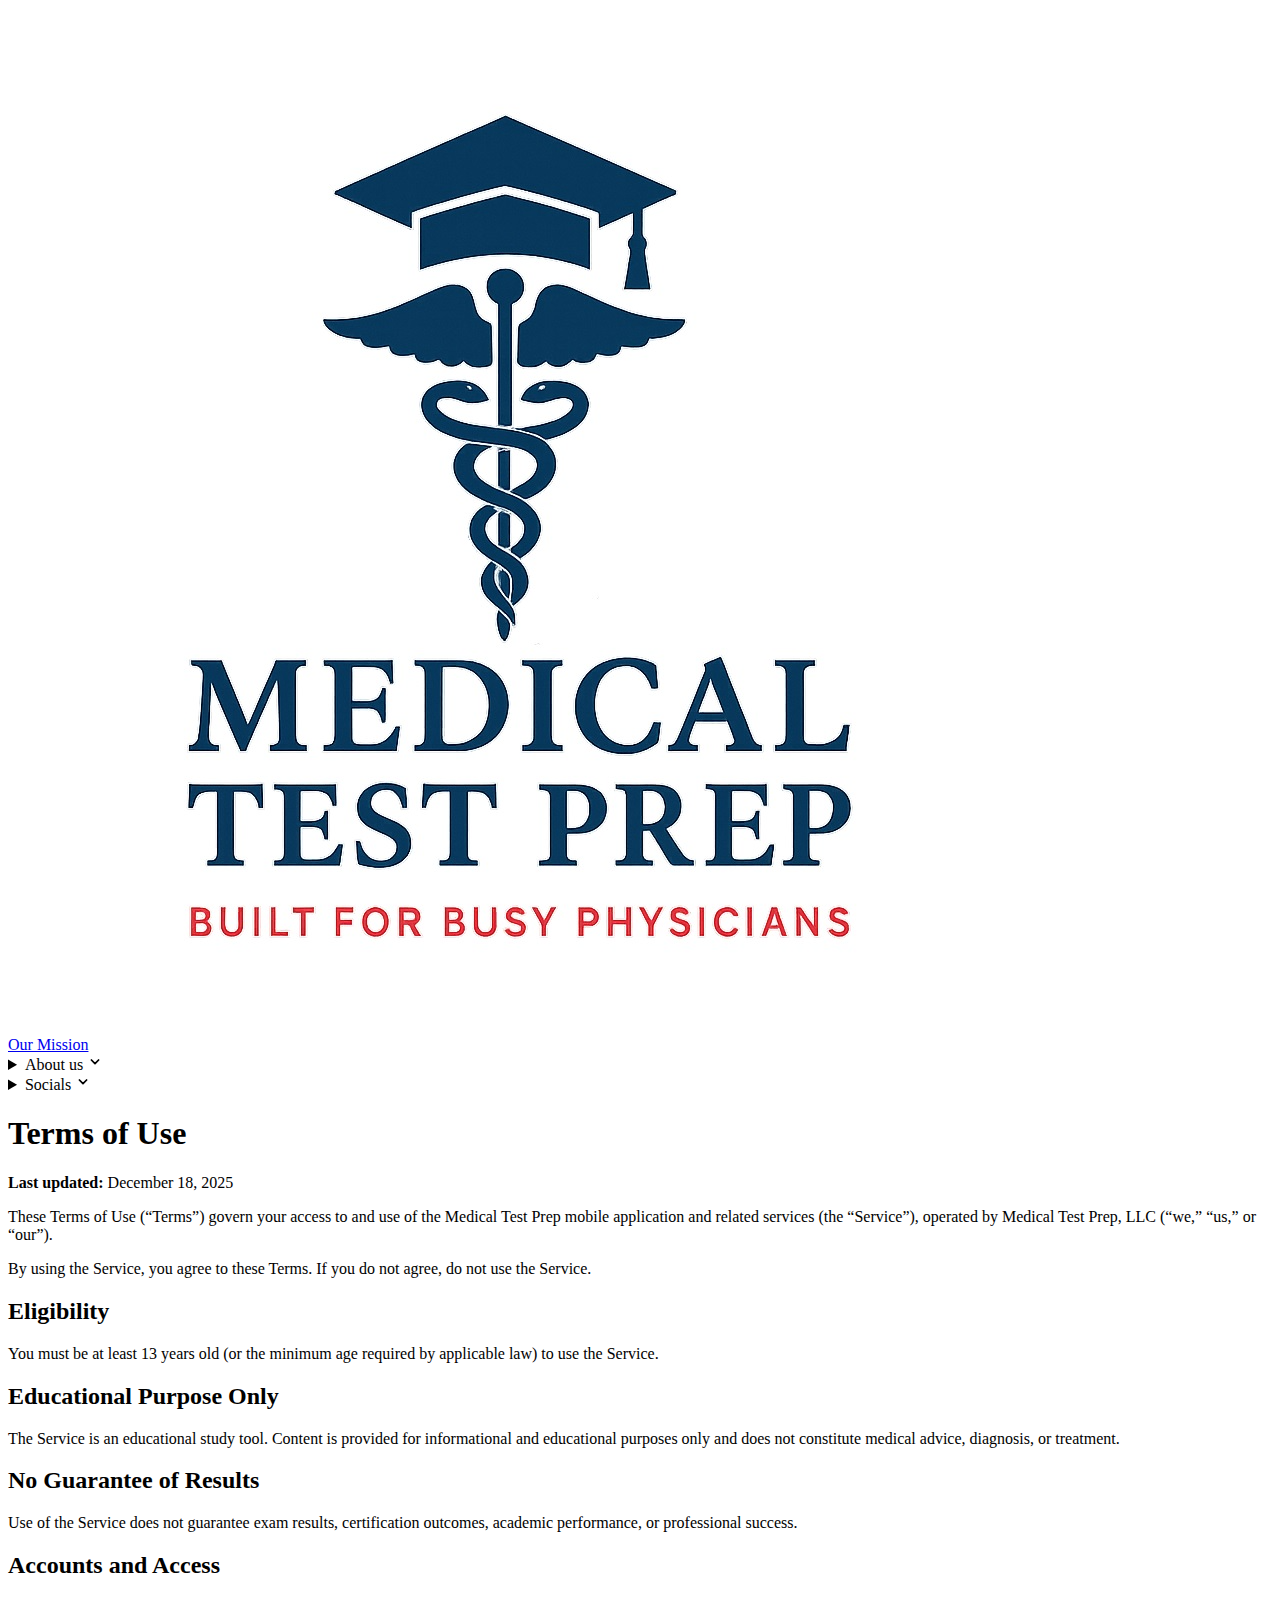
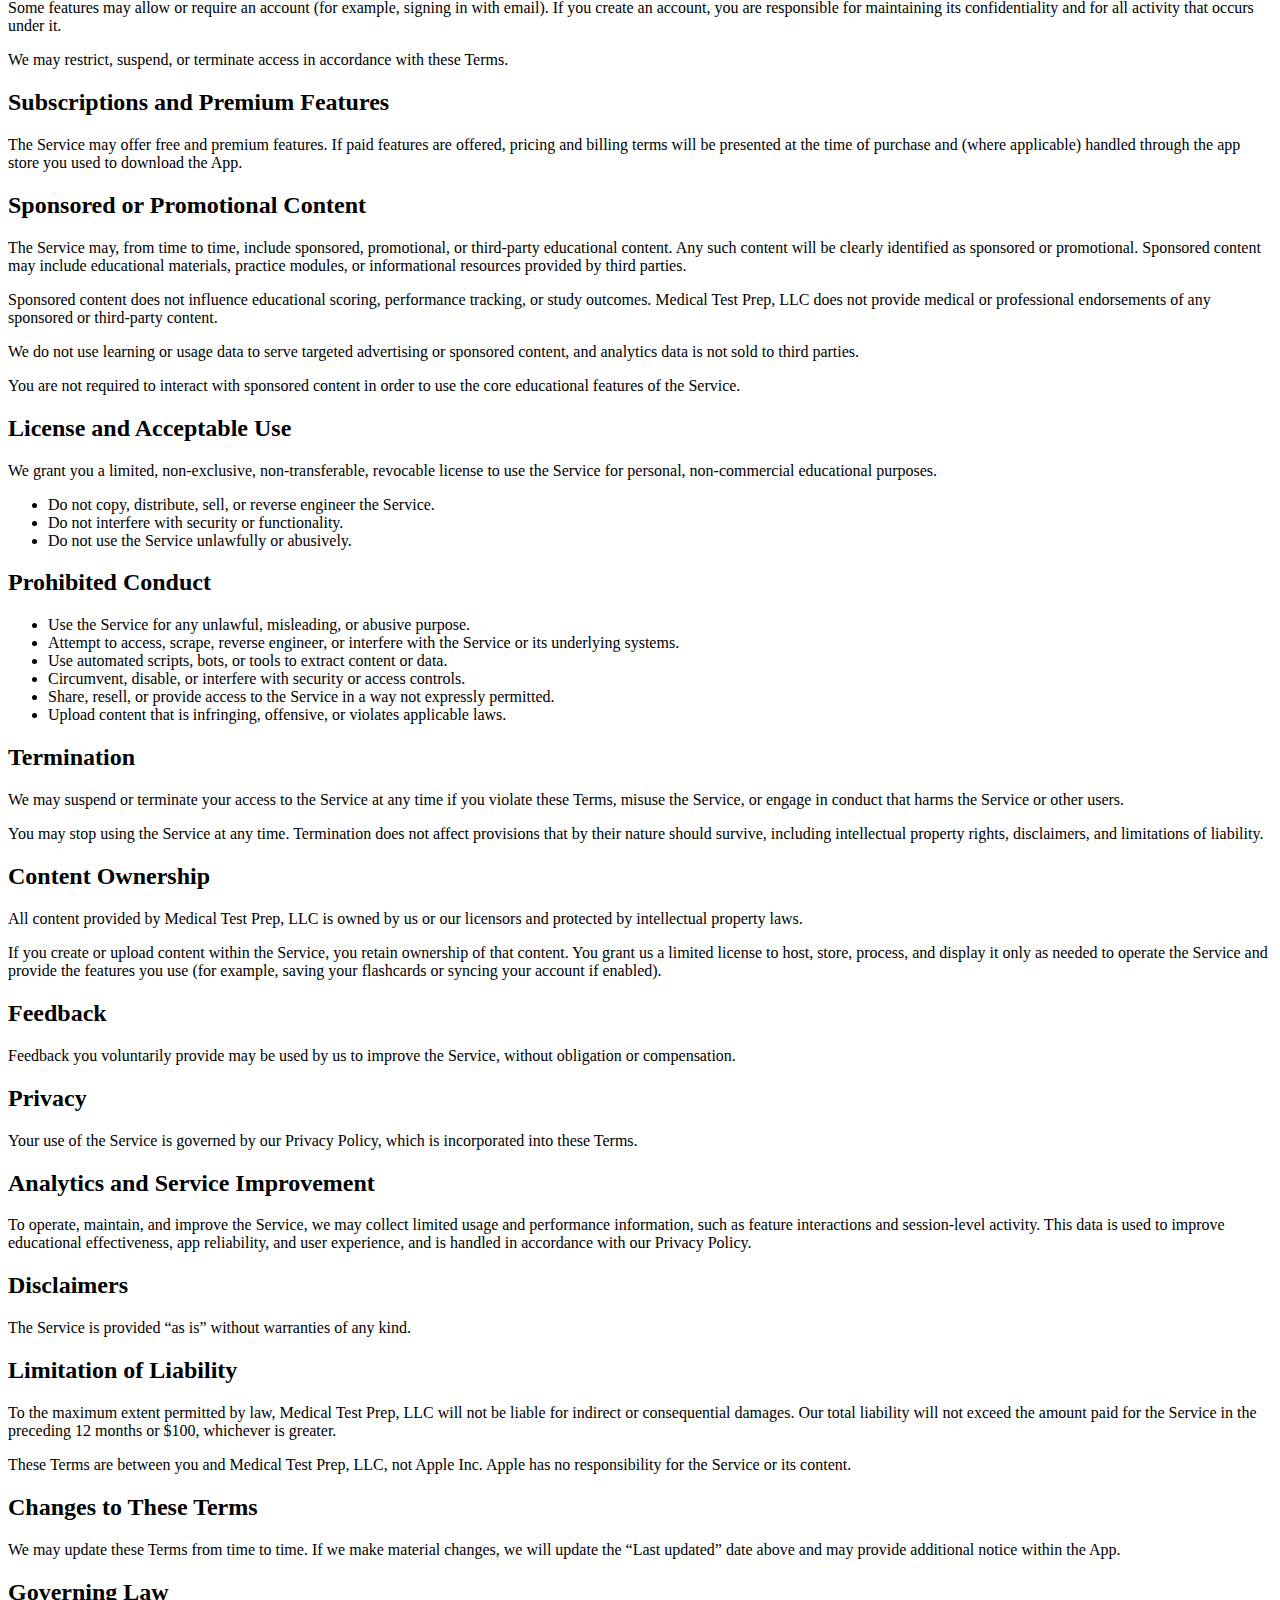
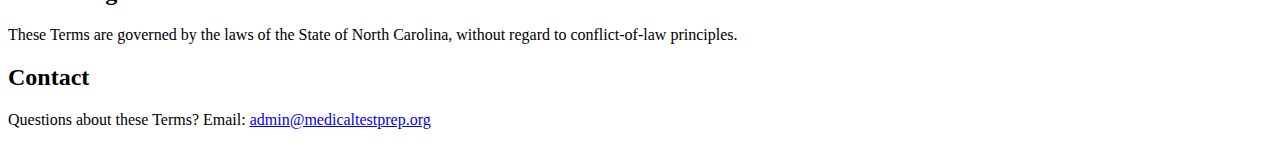
<file: termsofuse.html>
<!DOCTYPE html>
<html lang="en">
<head>
  <meta charset="UTF-8" />
  <meta name="viewport" content="width=device-width, initial-scale=1.0"/>
  <title>Terms of Use - Medical Test Prep</title>
  <link rel="stylesheet" href="style.css?v=6" />
</head>
<body>

  <!-- HEADER NAV -->
  <header class="site-header">
    <a class="home-logo" href="index.html" aria-label="Go to Home">
      <img src="medicaltestpreplogo.png" alt="Medical Test Prep Logo" class="nav-logo">
    </a>

    <nav class="site-nav" aria-label="Primary navigation">
      <a class="nav-link" href="ourmission.html">Our Mission</a>

      <!-- About dropdown -->
      <details class="nav-dropdown" id="aboutDropdown">
        <summary class="nav-link nav-summary">
          About us
          <span class="nav-chevron" aria-hidden="true">
            <svg viewBox="0 0 20 20" width="16" height="16" focusable="false" aria-hidden="true">
              <path d="M5.5 7.5L10 12l4.5-4.5" fill="none" stroke="currentColor" stroke-width="2.2" stroke-linecap="round" stroke-linejoin="round"/>
            </svg>
          </span>
        </summary>

        <div class="dropdown-menu" role="menu" aria-label="About us menu">
          <a role="menuitem" href="about.html">About Us</a>
          <a role="menuitem" href="contact.html">Contact</a>
          <a role="menuitem" href="privacypolicy.html">Privacy Policy</a>
          <a role="menuitem" href="termsofuse.html">Terms of Use</a>
        </div>
      </details>

      <!-- Socials dropdown -->
      <details class="nav-dropdown" id="socialsDropdown">
        <summary class="nav-link nav-summary">
          Socials
          <span class="nav-chevron" aria-hidden="true">
            <svg viewBox="0 0 20 20" width="16" height="16" focusable="false" aria-hidden="true">
              <path d="M5.5 7.5L10 12l4.5-4.5" fill="none" stroke="currentColor" stroke-width="2.2" stroke-linecap="round" stroke-linejoin="round"/>
            </svg>
          </span>
        </summary>

        <div class="dropdown-menu" role="menu" aria-label="Socials menu">
          <a role="menuitem" href="https://www.instagram.com/medical_test_prep/" target="_blank" rel="noopener noreferrer">
            Instagram
          </a>
        </div>
      </details>
    </nav>
  </header>

  <!-- Click-catcher overlay (only visible when a dropdown is open) -->
  <div class="dropdown-overlay" id="dropdownOverlay" aria-hidden="true"></div>

  <div class="page-content">
    <div class="about-content">
      <h1 class="page-heading">Terms of Use</h1>
      <p class="page-text"><strong>Last updated:</strong> December 18, 2025</p>

      <p class="page-text">
        These Terms of Use (“Terms”) govern your access to and use of the Medical Test Prep
        mobile application and related services (the “Service”), operated by Medical
        Test Prep, LLC (“we,” “us,” or “our”).
      </p>

      <p class="page-text">
        By using the Service, you agree to these Terms. If you do not agree, do not use
        the Service.
      </p>

      <h2 class="page-subheading">Eligibility</h2>
      <p class="page-text">
        You must be at least 13 years old (or the minimum age required by applicable
        law) to use the Service.
      </p>

      <h2 class="page-subheading">Educational Purpose Only</h2>
      <p class="page-text">
        The Service is an educational study tool. Content is provided for informational and
        educational purposes only and does not constitute medical advice, diagnosis, or
        treatment.
      </p>

      <h2 class="page-subheading">No Guarantee of Results</h2>
      <p class="page-text">
        Use of the Service does not guarantee exam results, certification outcomes,
        academic performance, or professional success.
      </p>

      <h2 class="page-subheading">Accounts and Access</h2>
      <p class="page-text">
        Some features may allow or require an account (for example, signing in with email).
        If you create an account, you are responsible for maintaining its confidentiality and
        for all activity that occurs under it.
      </p>

      <p class="page-text">
        We may restrict, suspend, or terminate access in accordance with these Terms.
      </p>

      <h2 class="page-subheading">Subscriptions and Premium Features</h2>
      <p class="page-text">
        The Service may offer free and premium features. If paid features are offered,
        pricing and billing terms will be presented at the time of purchase and (where
        applicable) handled through the app store you used to download the App.
      </p>

      <h2 class="page-subheading">Sponsored or Promotional Content</h2>
      <p class="page-text">
        The Service may, from time to time, include sponsored, promotional, or third-party
        educational content. Any such content will be clearly identified as sponsored or
        promotional. Sponsored content may include educational materials, practice modules, or
        informational resources provided by third parties.
      </p>

      <p class="page-text">
        Sponsored content does not influence educational scoring, performance tracking, or
        study outcomes. Medical Test Prep, LLC does not provide medical or professional endorsements of
        any sponsored or third-party content.
      </p>

      <p class="page-text">
        We do not use learning or usage data to serve targeted advertising or sponsored
        content, and analytics data is not sold to third parties.
      </p>

      <p class="page-text">
        You are not required to interact with sponsored content in order to use the core
        educational features of the Service.
      </p>

      <h2 class="page-subheading">License and Acceptable Use</h2>
      <p class="page-text">
        We grant you a limited, non-exclusive, non-transferable, revocable license to
        use the Service for personal, non-commercial educational purposes.
      </p>

      <ul class="page-text">
        <li>Do not copy, distribute, sell, or reverse engineer the Service.</li>
        <li>Do not interfere with security or functionality.</li>
        <li>Do not use the Service unlawfully or abusively.</li>
      </ul>

      <h2 class="page-subheading">Prohibited Conduct</h2>
      <ul class="page-text">
        <li>Use the Service for any unlawful, misleading, or abusive purpose.</li>
        <li>Attempt to access, scrape, reverse engineer, or interfere with the Service or its underlying systems.</li>
        <li>Use automated scripts, bots, or tools to extract content or data.</li>
        <li>Circumvent, disable, or interfere with security or access controls.</li>
        <li>Share, resell, or provide access to the Service in a way not expressly permitted.</li>
        <li>Upload content that is infringing, offensive, or violates applicable laws.</li>
      </ul>

      <h2 class="page-subheading">Termination</h2>
      <p class="page-text">
        We may suspend or terminate your access to the Service at any time if you violate
        these Terms, misuse the Service, or engage in conduct that harms the Service or
        other users.
      </p>

      <p class="page-text">
        You may stop using the Service at any time. Termination does not affect provisions
        that by their nature should survive, including intellectual property rights,
        disclaimers, and limitations of liability.
      </p>

      <h2 class="page-subheading">Content Ownership</h2>
      <p class="page-text">
        All content provided by Medical Test Prep, LLC is owned by us or our licensors
        and protected by intellectual property laws.
      </p>

      <p class="page-text">
        If you create or upload content within the Service, you retain ownership of that content.
        You grant us a limited license to host, store, process, and display it only as needed to
        operate the Service and provide the features you use (for example, saving your flashcards
        or syncing your account if enabled).
      </p>

      <h2 class="page-subheading">Feedback</h2>
      <p class="page-text">
        Feedback you voluntarily provide may be used by us to improve the Service, without
        obligation or compensation.
      </p>

      <h2 class="page-subheading">Privacy</h2>
      <p class="page-text">
        Your use of the Service is governed by our Privacy Policy, which is incorporated
        into these Terms.
      </p>

      <h2 class="page-subheading">Analytics and Service Improvement</h2>
      <p class="page-text">
        To operate, maintain, and improve the Service, we may collect limited usage and
        performance information, such as feature interactions and session-level activity.
        This data is used to improve educational effectiveness, app reliability, and user
        experience, and is handled in accordance with our Privacy Policy.
      </p>

      <h2 class="page-subheading">Disclaimers</h2>
      <p class="page-text">
        The Service is provided “as is” without warranties of any kind.
      </p>

      <h2 class="page-subheading">Limitation of Liability</h2>
      <p class="page-text">
        To the maximum extent permitted by law, Medical Test Prep, LLC will not be
        liable for indirect or consequential damages. Our total liability will not
        exceed the amount paid for the Service in the preceding 12 months or $100,
        whichever is greater.
      </p>

      <p class="page-text">
        These Terms are between you and Medical Test Prep, LLC, not Apple Inc. Apple has
        no responsibility for the Service or its content.
      </p>

      <h2 class="page-subheading">Changes to These Terms</h2>
      <p class="page-text">
        We may update these Terms from time to time. If we make material changes, we will update
        the “Last updated” date above and may provide additional notice within the App.
      </p>

      <h2 class="page-subheading">Governing Law</h2>
      <p class="page-text">
        These Terms are governed by the laws of the State of North Carolina, without
        regard to conflict-of-law principles.
      </p>

      <h2 class="page-subheading">Contact</h2>
      <p class="page-text">
        Questions about these Terms? Email:
        <a href="mailto:admin@medicaltestprep.org">admin@medicaltestprep.org</a>
      </p>
    </div>
  </div>

  <!-- Dropdown close behavior -->
  <script>
  (function () {
    const about = document.getElementById("aboutDropdown");
    const socials = document.getElementById("socialsDropdown");
    const overlay = document.getElementById("dropdownOverlay");

    const dropdowns = [about, socials].filter(Boolean);
    if (!dropdowns.length) return;

    function anyOpen() {
      return dropdowns.some(d => d.open);
    }

    function syncOverlay() {
      if (!overlay) return;
      overlay.classList.toggle("is-open", anyOpen());
    }

    function closeAll() {
      dropdowns.forEach(d => d.open = false);
      syncOverlay();
    }

    function openOnly(target) {
      dropdowns.forEach(d => d.open = (d === target));
      syncOverlay();
    }

    dropdowns.forEach(d => {
      const summary = d.querySelector("summary");
      if (!summary) return;

      summary.addEventListener("click", (e) => {
        e.preventDefault();
        if (d.open) {
          d.open = false;
          syncOverlay();
        } else {
          openOnly(d);
        }
      });
    });

    if (overlay) overlay.addEventListener("click", () => closeAll());

    document.addEventListener("keydown", (e) => {
      if (e.key === "Escape") closeAll();
    });

    dropdowns.forEach(d => {
      d.querySelectorAll(".dropdown-menu a").forEach(link => {
        link.addEventListener("click", () => closeAll());
      });
    });

    document.addEventListener("pointerdown", (e) => {
      if (!anyOpen()) return;
      const clickedInside = dropdowns.some(d => d.contains(e.target));
      if (!clickedInside) closeAll();
    });
  })();
  </script>

</body>
</html>
</file>
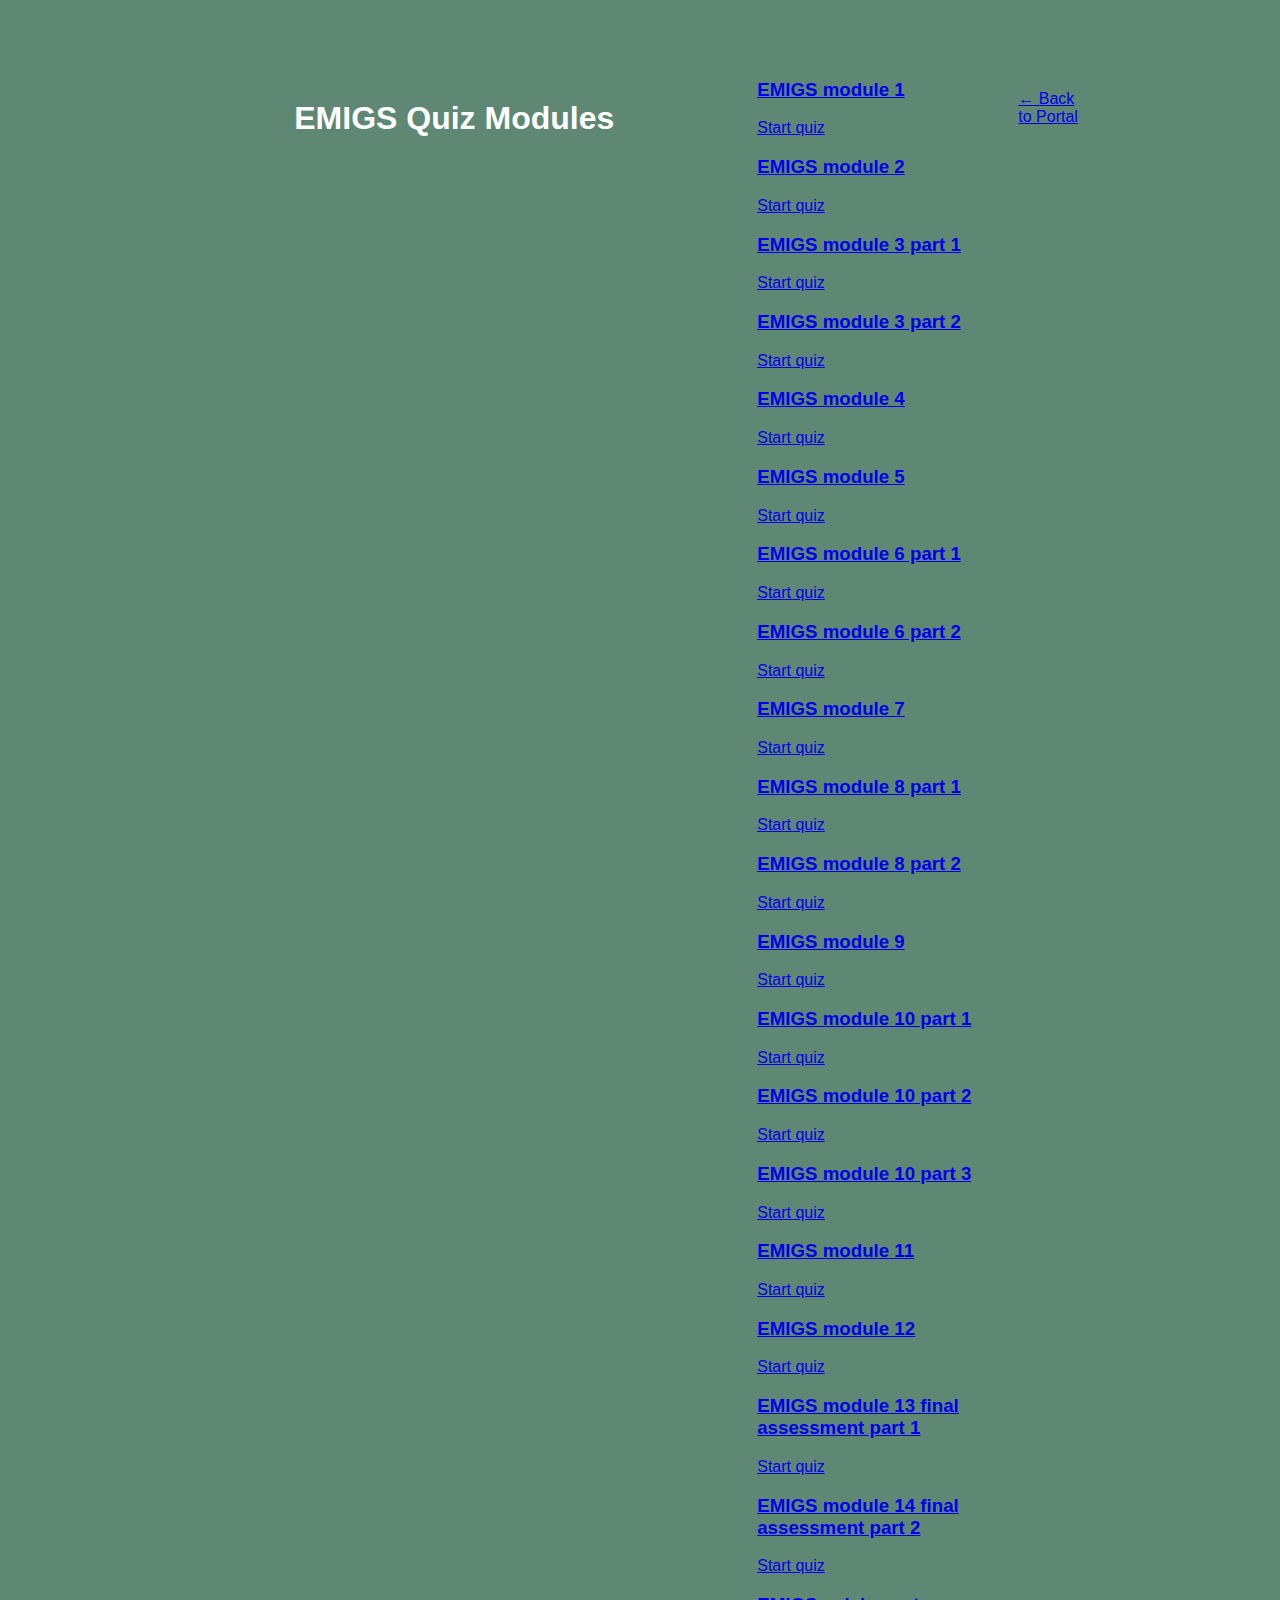
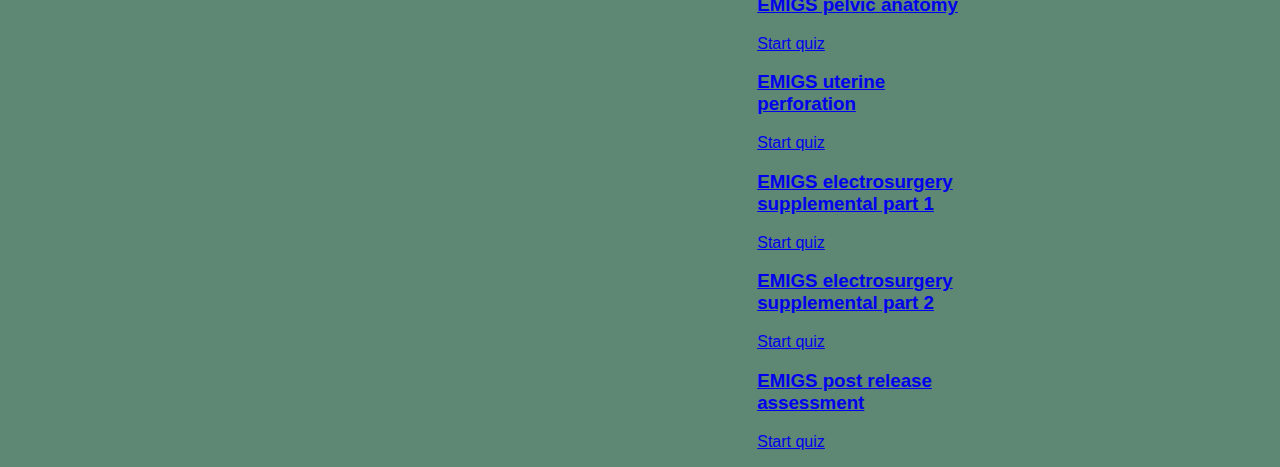
<file: webapp/emigs.html>
<!DOCTYPE html>
<html>
<head>

<title>EMIGS Modules</title>

<link rel="stylesheet" href="css/app.css">

</head>

<body>

<div class="portal-container">

<h1>EMIGS Quiz Modules</h1>

<div id="module-list" class="portal-grid"></div>

<a href="index.html" style="display:block;margin-top:30px;">← Back to Portal</a>

</div>

<script src="js/moduleLoader.js"></script>

<script>
loadModules("emigs");
</script>

</body>
</html>
</file>
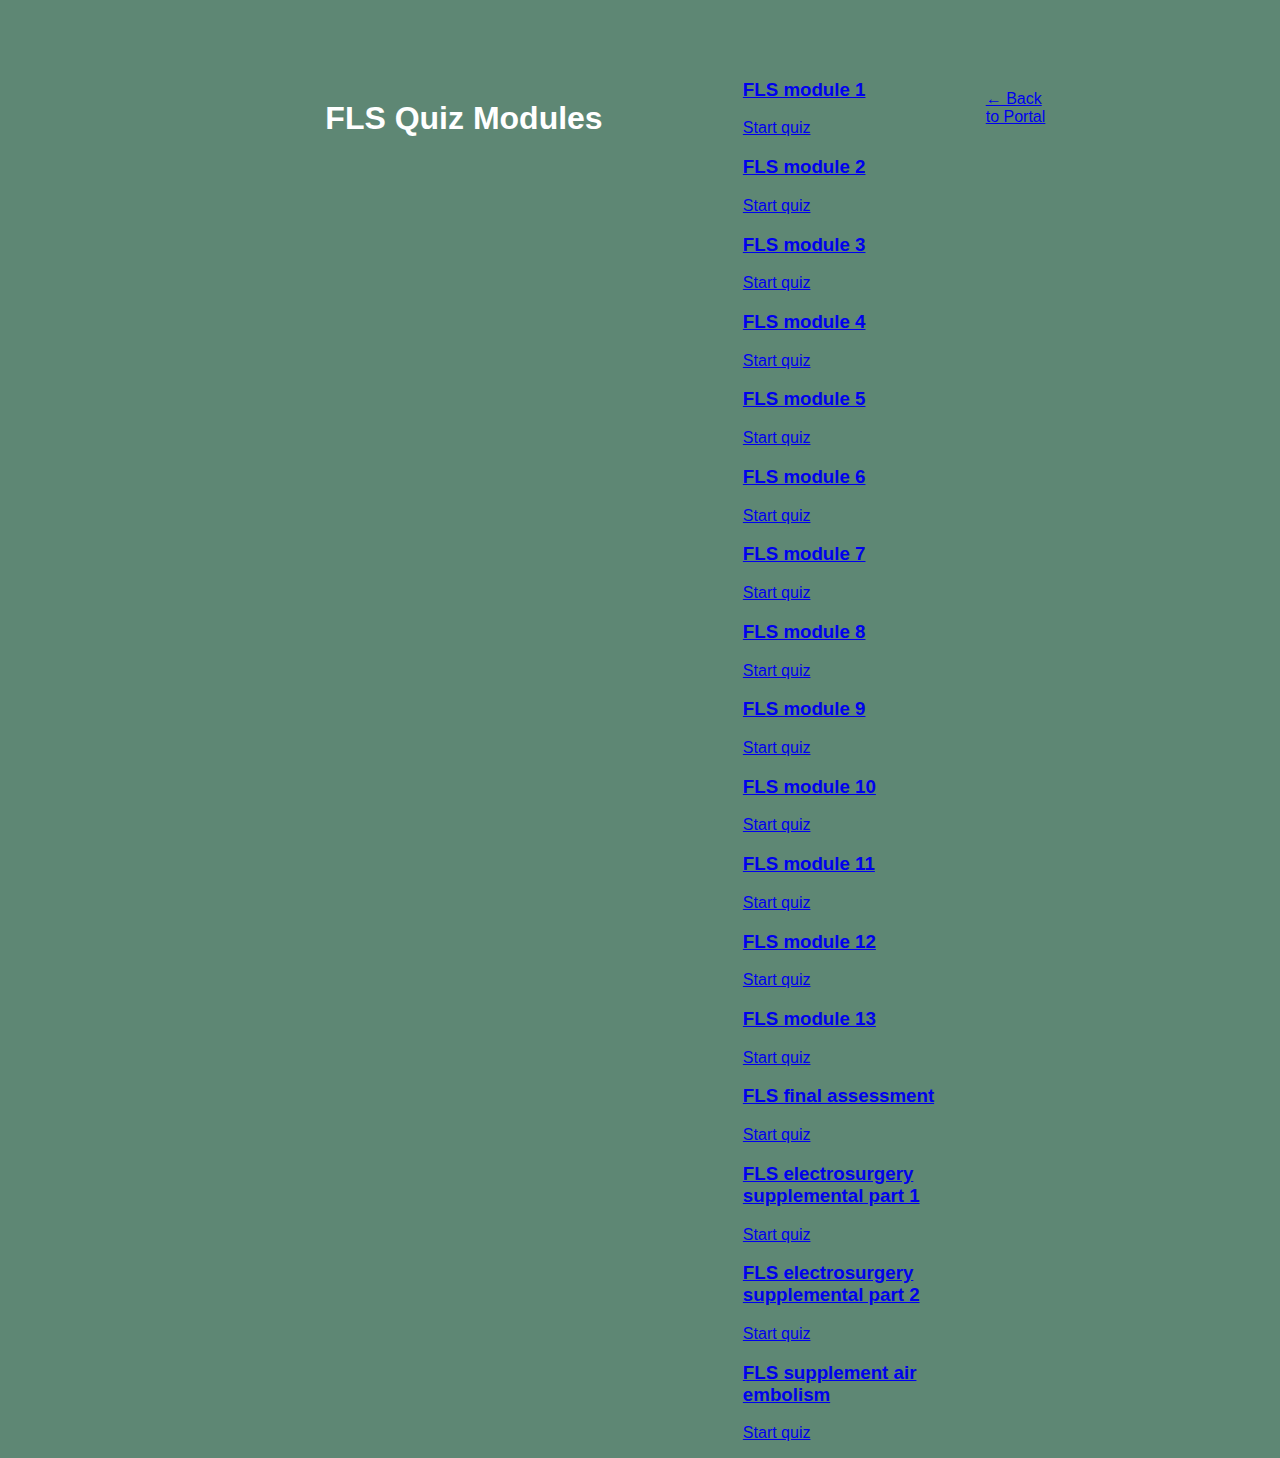
<file: webapp/fls.html>
<!DOCTYPE html>
<html>
<head>

<title>FLS Modules</title>

<link rel="stylesheet" href="css/app.css">

</head>

<body>

<div class="portal-container">

<h1>FLS Quiz Modules</h1>

<div id="module-list" class="portal-grid"></div>

<a href="index.html" style="display:block;margin-top:30px;">← Back to Portal</a>

</div>

<script src="js/moduleLoader.js"></script>

<script>
loadModules("fls");
</script>

</body>
</html>
</file>
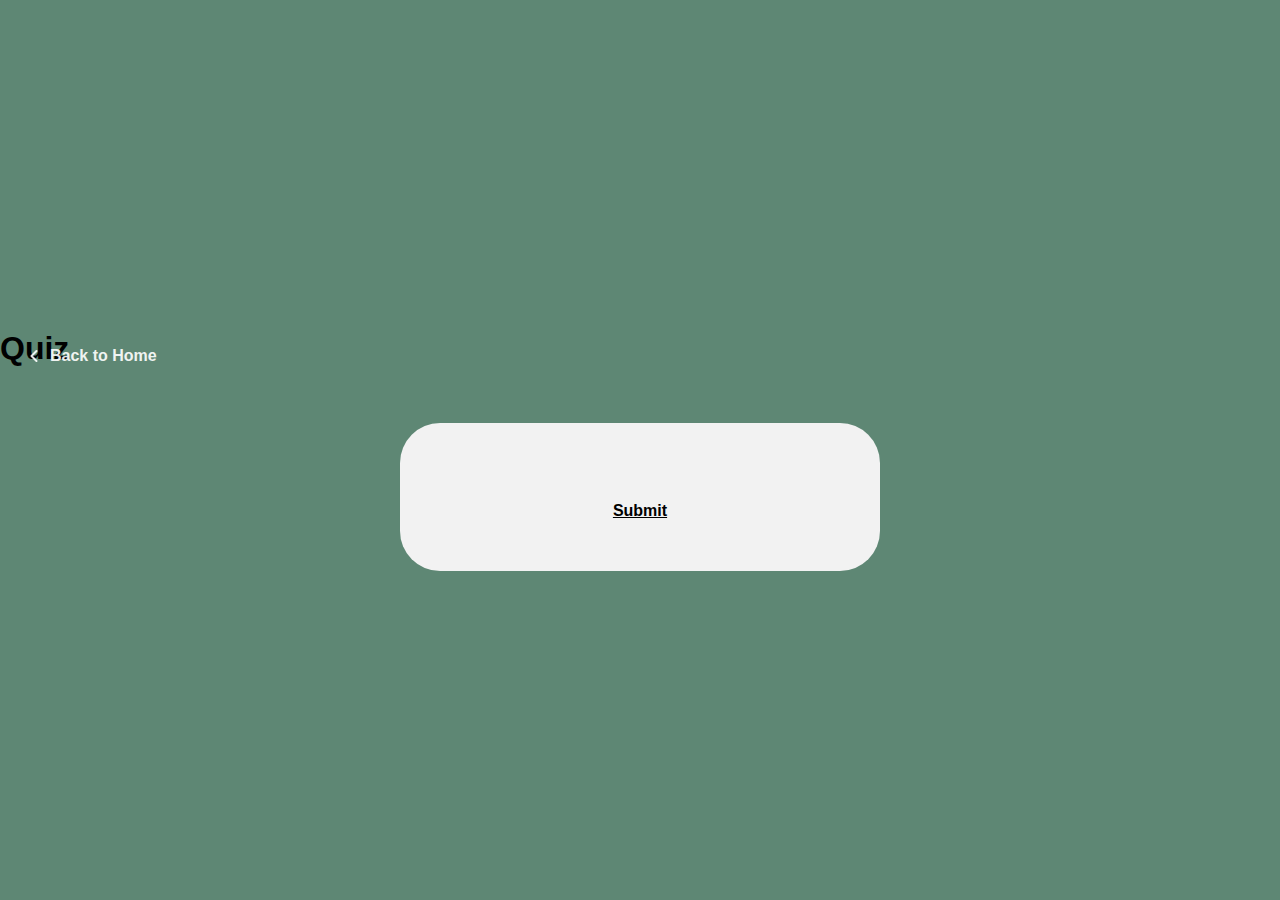
<file: webapp/quiz.html>
<!DOCTYPE html>
<html>
<head>
  <title>Practice Quiz</title>
  <meta name="viewport" content="width=device-width, initial-scale=1.0">
  <link rel="stylesheet" href="css/app.css">
</head>
<body>
<div class="title-bar">
  <a href="index.html" class="back-arrow">
    <svg width="20" height="20" viewBox="0 0 24 24" fill="none">
      <path d="M15 18l-6-6 6-6" stroke="white" stroke-width="2.5" stroke-linecap="round" stroke-linejoin="round"/>
    </svg>
    <span>Back to Home</span>
  </a>
  <h1 id="page-title">Quiz</h1>
</div>
<a href="index.html" class="back-home-mobile">Back to Home</a>
<div id="quiz-card">
  <div id="question-counter"></div>
  <div id="question"></div>
  <div id="options"></div>
  <div class="submit-container">
    <button id="submit">Submit</button>
  </div>
</div>
<div id="feedback-card" style="display:none;"></div>
<script src="js/quizEngine.js"></script>
</body>
</html>
</file>
<file: style.css>

</file>
<file: webapp/css/app.css>
/* ============================================================
   CSS VARIABLES — edit these to change styles app-wide
   ============================================================ */
:root {
  --font-title:    32px;
  --font-heading:  22px;
  --font-body:     16px;
  --font-button:   16px;
  --font-label:    16px;
  --font-score:    24px;

  --weight-bold:   700;
  --weight-semi:   600;
  --weight-normal: 400;

  --line-height:   1.3;

  --color-green:      #5E8774;
  --color-green-dark: #4A6C5E;
  --color-green-deep: #2E4C40;
  --color-bg:         #5E8774;
  --color-card:       #F2F2F2;
  --color-red:        #F28C8C;
  --color-text:       #000000;
  --color-white:      #ffffff;

  --radius-card:   40px;
  --radius-button: 40px;
}

/* ============================================================
   BASE
   ============================================================ */
body {
  font-family: -apple-system, BlinkMacSystemFont, "Segoe UI", Roboto, sans-serif;
  -webkit-font-smoothing: antialiased;
  font-synthesis: none;
  background: var(--color-bg);
  margin: 0;
  padding: 0;
  display: flex;
  flex-direction: column;
  align-items: center;
  justify-content: center;
  min-height: 100vh;
}

h1 {
  margin-top: 40px;
  color: var(--color-white);
  font-size: var(--font-title);
  font-weight: var(--weight-bold);
  text-align: center;
  width: 100%;
}

#page-title {
  margin-top: 0;
  margin-bottom: 16px;
  color: var(--color-text);
  font-size: var(--font-title);
  font-weight: var(--weight-bold);
  text-align: left;
  width: 100%;
}

.title-bar {
  display: flex;
  align-items: center;
  justify-content: center;
  width: 100%;
  margin-top: 40px;
  position: relative;
}

.title-bar #page-title {
  margin-top: 0;
}

/* Desktop: arrow + text top-left */
.back-arrow {
  position: absolute;
  left: 24px;
  display: flex;
  align-items: center;
  gap: 6px;
  text-decoration: none;
  color: var(--color-white);
  font-size: 16px;
  font-weight: var(--weight-semi);
  opacity: 0.9;
}

.back-arrow:hover {
  opacity: 1;
}

/* Mobile back link — hidden on desktop */
.back-home-mobile {
  display: none;
}

#page-title.review-mode {
  text-align: left;
  padding-left: 20px;
}

/* ============================================================
   QUIZ & FEEDBACK CARDS
   ============================================================ */
#quiz-card,
#feedback-card {
  width: 480px;
  margin: 40px auto;
  padding: 50px;
  background: var(--color-card);
  border-radius: var(--radius-card);
  text-align: left;
  position: relative;
  box-sizing: border-box;
}

#feedback-card.review-mode {
  background: none;
  border-radius: 0;
  padding: 0;
  width: auto;
  box-shadow: none;
}

#question-counter {
  font-size: var(--font-label);
  font-weight: var(--weight-semi);
  margin-bottom: 10px;
}

#question {
  font-size: var(--font-heading);
  font-weight: var(--weight-bold);
  line-height: var(--line-height);
  margin-bottom: 28px;
}

.answer-header {
  font-size: var(--font-label);
  font-weight: var(--weight-semi);
  text-decoration: underline;
  margin-top: 45px;
}

.answer-body {
  font-size: var(--font-heading);
  font-weight: var(--weight-bold);
  line-height: var(--line-height);
  margin-bottom: 16px;
}

.answer-explanation {
  font-size: var(--font-heading);
  font-weight: var(--weight-bold);
  line-height: var(--line-height);
  margin-bottom: 16px;
}

/* ============================================================
   ANSWER BUTTONS
   ============================================================ */
.answer-button {
  width: 100%;
  padding: 20px 18px;
  margin: 3px 0;
  border-radius: var(--radius-button);
  border: 3px solid transparent;
  background: var(--color-green);
  color: var(--color-white);
  font-size: var(--font-button);
  font-weight: var(--weight-semi);
  cursor: pointer;
  transition: all .2s ease;
}

.answer-button:hover {
  transform: scale(1.02);
}

.answer-button.selected {
  border: 4px solid var(--color-green-deep);
}

/* ============================================================
   SUBMIT BUTTON
   ============================================================ */
.submit-container {
  text-align: center;
}

#submit {
  margin-top: 20px;
  font-size: var(--font-button);
  font-weight: var(--weight-semi);
  background: none;
  border: none;
  text-decoration: underline;
  cursor: pointer;
  display: block;
  margin-left: auto;
  margin-right: auto;
}

/* ============================================================
   NEXT / PRIMARY BUTTONS
   ============================================================ */
#next-question {
  display: block;
  padding: 16px 42px;
  border-radius: var(--radius-button);
  border: none;
  background: var(--color-green);
  color: var(--color-white);
  font-size: var(--font-button);
  font-weight: var(--weight-bold);
  margin: 35px auto 0 auto;
  cursor: pointer;
}

.primary-button {
  display: block;
  width: 220px;
  margin: 12px auto;
  padding: 16px;
  border-radius: var(--radius-button);
  border: none;
  background: var(--color-green);
  color: var(--color-white);
  font-size: var(--font-button);
  font-weight: var(--weight-semi);
  cursor: pointer;
}

/* ============================================================
   FEEDBACK ICON
   ============================================================ */
.feedback-icon-circle {
  width: 48px;
  height: 48px;
  border-radius: 50%;
  display: flex;
  align-items: center;
  justify-content: center;
  position: absolute;
  right: 30px;
  top: 30px;
}

.feedback-icon-circle.correct  { background: var(--color-green); }
.feedback-icon-circle.incorrect { background: var(--color-red); }

.correct-icon {
  width: 48px;
  height: 48px;
  border-radius: 50%;
  position: absolute;
  right: 30px;
  top: 30px;
}
.correct   { background: var(--color-green); }
.incorrect { background: var(--color-red); }

/* ============================================================
   RESULTS SCREEN
   ============================================================ */
.quiz-complete-title {
  font-size: var(--font-title);
  font-weight: var(--weight-bold);
  text-align: center;
  margin-bottom: 30px;
}

.score-text {
  text-align: center;
  font-size: var(--font-score);
  font-weight: var(--weight-semi);
  margin-bottom: 30px;
}

.return-home {
  text-align: center;
  margin-top: 20px;
}

.return-home a {
  color: var(--color-text);
  font-size: var(--font-button);
  font-weight: var(--weight-bold);
  text-decoration: none;
}

.return-home a:hover {
  text-decoration: underline;
}

.score-ring {
  position: relative;
  width: 160px;
  height: 160px;
  margin: 20px auto;
}

.score-ring svg {
  display: block;
  transform: rotate(-90deg);
  position: absolute;
  top: 0;
  left: 0;
}

.ring-track {
  fill: none;
  stroke: #D9D9D9;
  stroke-width: 14;
}

.ring-background {
  fill: none;
  stroke: #D9D9D9;
  stroke-width: 14;
}

.ring-progress {
  fill: none;
  stroke: var(--color-green);
  stroke-width: 14;
  stroke-linecap: round;
  stroke-dasharray: 440;
  stroke-dashoffset: 440;
  transition: stroke-dashoffset 1.2s ease;
}

.score-ring-inner {
  position: absolute;
  top: 50%;
  left: 50%;
  transform: translate(-50%, -50%);
  font-size: var(--font-score);
  font-weight: var(--weight-bold);
}

/* ============================================================
   REVIEW CARDS
   ============================================================ */
.review-card {
  background: var(--color-card);
  border-radius: var(--radius-card);
  padding: 28px 28px 20px 28px;
  margin: 24px auto;
  width: 520px;
  box-sizing: border-box;
}

.review-top {
  display: flex;
  justify-content: space-between;
  align-items: flex-start;
  gap: 16px;
}

.review-top-text {
  flex: 1;
}

.review-counter {
  font-size: var(--font-label);
  font-weight: var(--weight-semi);
  margin-bottom: 6px;
}

.review-question {
  font-size: var(--font-heading);
  font-weight: var(--weight-bold);
  line-height: var(--line-height);
  margin: 0;
}

.review-icon-circle {
  width: 44px;
  height: 44px;
  border-radius: 50%;
  display: flex;
  align-items: center;
  justify-content: center;
  flex-shrink: 0;
}

.review-icon-circle.correct   { background: var(--color-green); }
.review-icon-circle.incorrect { background: var(--color-red); }

.review-details {
  display: none;
  margin-top: 16px;
}

.review-label {
  font-size: var(--font-label);
  font-weight: var(--weight-bold);
  text-decoration: underline;
  margin-top: 14px;
  margin-bottom: 4px;
}

.review-answer {
  font-size: var(--font-heading);
  font-weight: var(--weight-bold);
  margin-bottom: 8px;
  line-height: var(--line-height);
}

.review-explanation {
  font-size: var(--font-heading);
  font-weight: var(--weight-bold);
  line-height: var(--line-height);
}

.review-arrow {
  display: flex;
  justify-content: center;
  align-items: center;
  margin-top: 16px;
  cursor: pointer;
}

.chevron-svg {
  width: 28px;
  height: 28px;
  display: block;
}

/* ============================================================
   LANDING PAGE
   ============================================================ */
.main-title {
  font-size: 72px;
  font-weight: var(--weight-bold);
  color: var(--color-card);
  margin-top: 120px;
  text-align: center;
}

.portal-container {
  display: flex;
  justify-content: center;
  align-items: flex-start;
  gap: 40px;
  margin-top: 60px;
}

.dropdown {
  width: 360px;
  display: flex;
  flex-direction: column;
  align-items: center;
}

.dropdown-button {
  width: 100%;
  padding: 26px;
  border-radius: 60px;
  border: none;
  background: var(--color-card);
  font-size: 32px;
  font-weight: var(--weight-bold);
  cursor: pointer;
  display: flex;
  justify-content: center;
  align-items: center;
  gap: 16px;
  color: var(--color-text);
}

.arrow {
  font-size: 32px;
  transition: transform .25s ease;
}

.arrow.open {
  transform: rotate(180deg);
}

.dropdown-menu {
  display: none;
  width: 100%;
  background: var(--color-card);
  border-radius: var(--radius-card);
  margin-top: 14px;
  padding: 28px 0;
}

.dropdown-menu a {
  display: block;
  font-size: 28px;
  font-weight: var(--weight-bold);
  margin: 12px 0;
  color: var(--color-text);
  text-decoration: underline;
  cursor: pointer;
}

#feedback-card p {
  margin: 6px 0 14px 0;
}

/* ============================================================
   RESPONSIVE — TABLET (iPad)
   ============================================================ */
@media (max-width: 768px) {

  #page-title,
  h1 {
    font-size: 26px;
    margin-top: 28px;
  }

  #quiz-card,
  #feedback-card {
    width: 90vw;
    padding: 36px 28px;
    margin: 24px auto;
    border-radius: 32px;
  }

  #question {
    font-size: 20px;
  }

  .answer-button {
    padding: 18px 16px;
    font-size: 16px;
  }

  .review-card {
    width: 90vw;
    padding: 24px 20px 16px 20px;
    border-radius: 32px;
  }

  .review-question {
    font-size: 18px;
  }

  .portal-container {
    flex-direction: column;
    align-items: center;
    gap: 20px;
    margin-top: 40px;
    padding: 0 20px;
    width: 100%;
    box-sizing: border-box;
  }

  .dropdown {
    width: 100%;
    max-width: 480px;
  }

  .main-title {
    font-size: 52px;
    margin-top: 80px;
  }

}

/* ============================================================
   RESPONSIVE — MOBILE (iPhone)
   ============================================================ */
@media (max-width: 480px) {

  body {
    padding: 0 16px;
    box-sizing: border-box;
  }

  #page-title,
  h1 {
    font-size: 22px;
    margin-top: 24px;
    padding: 0;
  }

  #quiz-card,
  #feedback-card {
    width: 100%;
    padding: 24px 20px;
    margin: 16px 0;
    border-radius: 28px;
    box-sizing: border-box;
  }

  #question {
    font-size: 17px;
    margin-bottom: 16px;
  }

  #question-counter {
    font-size: 13px;
    margin-bottom: 8px;
  }

  .answer-button {
    padding: 16px 14px;
    font-size: 15px;
    margin: 4px 0;
    border-radius: 28px;
  }

  #submit {
    font-size: 15px;
    margin-top: 14px;
  }

  #next-question {
    padding: 16px;
    font-size: 15px;
    border-radius: 28px;
    width: 100%;
    box-sizing: border-box;
  }

  .primary-button {
    width: 100%;
    box-sizing: border-box;
    padding: 16px;
    font-size: 15px;
    border-radius: 28px;
  }

  .feedback-icon-circle {
    width: 36px;
    height: 36px;
    right: 16px;
    top: 16px;
  }

  .answer-body,
  .answer-explanation {
    font-size: 16px;
  }

  .answer-header {
    margin-top: 24px;
    font-size: 13px;
  }

  .review-card {
    width: 100%;
    padding: 18px 16px 12px 16px;
    border-radius: 24px;
    margin: 10px 0;
    box-sizing: border-box;
  }

  .review-question {
    font-size: 16px;
  }

  .review-counter {
    font-size: 13px;
  }

  .review-answer {
    font-size: 16px;
  }

  .review-explanation {
    font-size: 15px;
  }

  .review-icon-circle {
    width: 34px;
    height: 34px;
  }

  .quiz-complete-title {
    font-size: 24px;
  }

  .score-text {
    font-size: 17px;
  }

  .score-ring {
    width: 120px;
    height: 120px;
  }

  .score-ring svg {
    width: 120px;
    height: 120px;
  }

  .score-ring-inner {
    font-size: 20px;
  }

  .return-home a {
    font-size: 15px;
  }

  .main-title {
    font-size: 36px;
    margin-top: 48px;
    padding: 0;
  }

  .portal-container {
    flex-direction: column;
    align-items: stretch;
    gap: 14px;
    margin-top: 32px;
    padding: 0;
    width: 100%;
  }

  .dropdown {
    width: 100%;
  }

  .dropdown-button {
    font-size: 20px;
    padding: 18px;
    color: var(--color-text);
  }

  .dropdown-menu a {
    font-size: 18px;
    color: var(--color-text);
  }

   /* Hide desktop back arrow on mobile */
  .back-arrow {
    display: none;
  }

  /* Show mobile back link below card */
  .back-home-mobile {
    display: block;
    color: var(--color-white);
    font-size: 15px;
    font-weight: var(--weight-semi);
    text-decoration: underline;
    text-align: center;
    margin-top: 8px;
    margin-bottom: 24px;
  }

}
</file>
